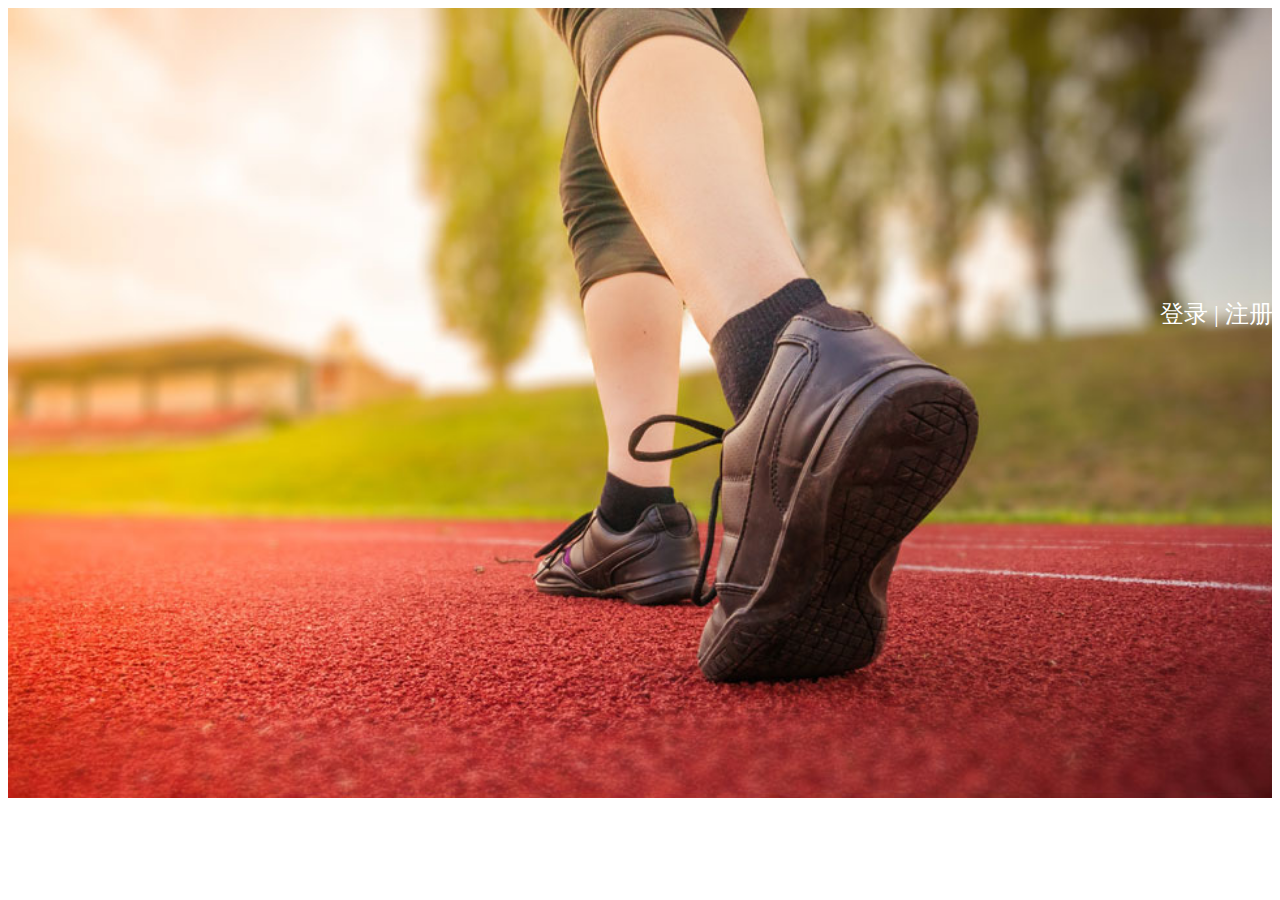
<file: codoon/web/index.html>
<!DOCTYPE html>
<html lang="en">
<head>
    <meta charset="UTF-8">
    <meta name="viewport" content="width=device-width,inital-scale=1">
    <!--因为bootstrap要基于jQuery来完成，所以需要先导入jQuery的开发包-->
    <script type="text/javascript" src="js/jquery-3.1.1.min.js"></script>
    <script type="text/javascript" src="bootstrap/js/bootstrap.min.js"></script>
    <link href="style/index.css" rel="stylesheet">
    <title>FunnySports</title>
</head>
<body>
<div class="container-fluid">
    <img src="image/background5.jpg" width="100%" height="100%">
    <div class="login">
        <a class="change" href="login.html">登录</a> | <a class="change" href="register.html">注册</a>
    </div>
</div>
</body>
</html>
</file>
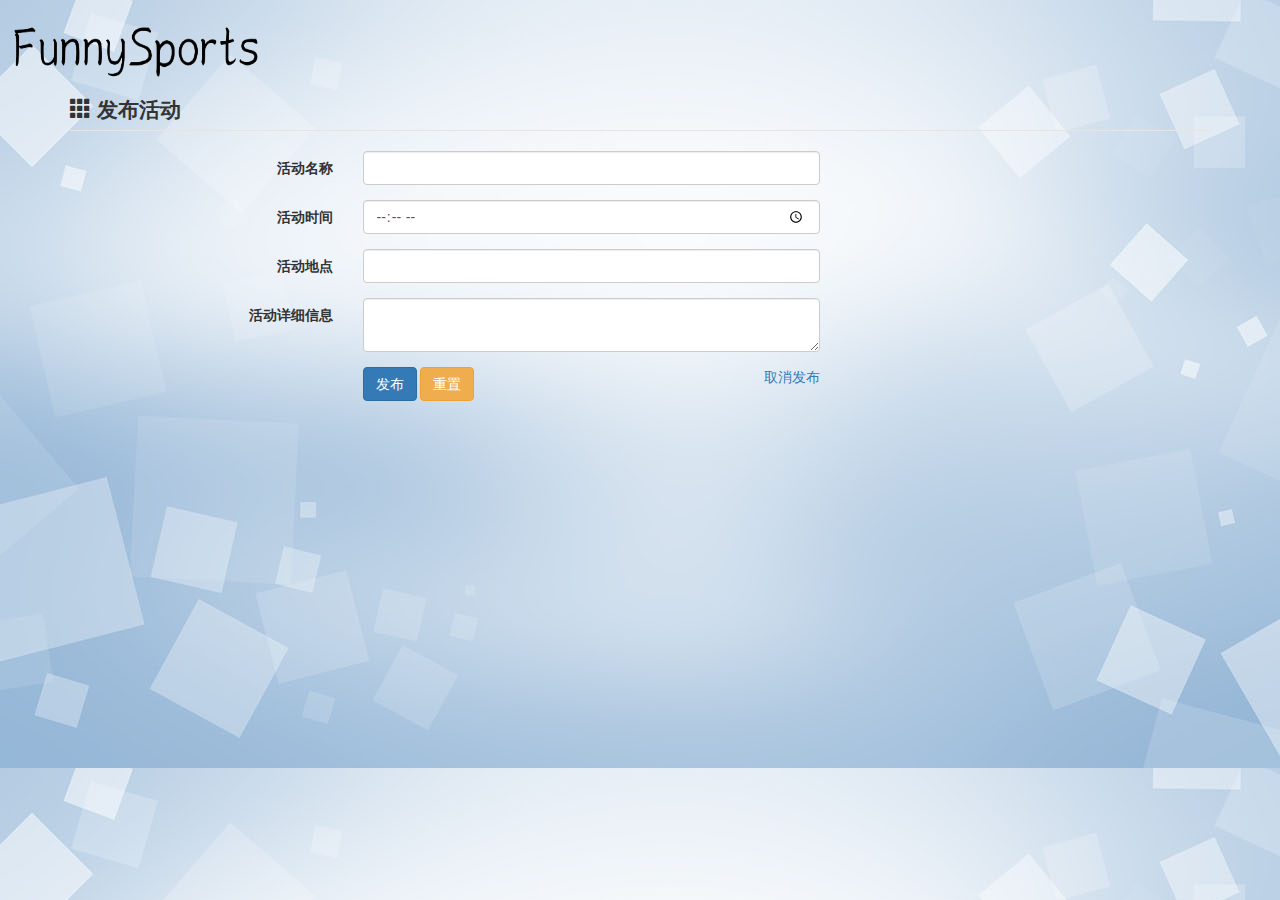
<file: codoon/web/addActivity.html>
<!DOCTYPE html>
<html lang="en">
<head>
    <title>FunnySports--发布活动</title>
    <meta charset="UTF-8">
    <meta name="viewport" content="width=device-width,inital-scale=1">
    <script src="js/jquery-3.1.1.min.js"></script>
    <script src="bootstrap/js/bootstrap.min.js"></script>
    <link href="bootstrap/css/bootstrap.min.css" rel="stylesheet">
    <!--<link href="/style/loginStyle.css" rel="stylesheet"/>-->
    <script type="text/javascript" src="js/jquery-3.1.1.min.js"></script>
    <script type="text/javascript">
        function addActivity() {
            var name=document.getElementById("name").value;
            var time=document.getElementById("time").value;
            var place=document.getElementById("place").value;
            var detail=document.getElementById("detail").value;
            if(name=="" || time=="" || place=="" || detail==""){
                alert("请将活动信息填写完整");
                return;
            }
            $.ajax({
                type:"POST",
                url:"addActivity.php",
                data:{
                    "name":name,
                    "time":time,
                    "place":place,
                    "detail":detail
                },
                dataType:"json",
                success:function (data) {
                    var array=eval(data);
                    if(array.boolean==true){
                        alert(array.msg);
                        window.location.href="activity.php";
                    }else{
                        alert(array.msg);
                    }
                },
                error:function (data,a,b) {
                    alert("错误");
                }
            })
        }
    </script>
</head>
<body style="background-image:url(image/background.jpg)" ;>

<a href="index.html" class="logo focus">
    <img src="image/logo/logo.png" width="276" height="95" />
</a>

<div class="container">
    <form id="loginForm" method="post" class="form-horizontal" action="js/login.js">
        <fieldset>
            <legend><label><span class="glyphicon glyphicon-th"></span>&nbsp;发布活动</label></legend>
            <div class="form-group" id="midDiv">
                <label class="col-md-3 control-label" for="name">活动名称</label>
                <div class="col-md-5">
                    <input type="text" id="name" name="name" class="form-control">
                </div>
                <div class="col-md-4" id="midSpan"></div>
            </div>
            <div class="form-group" id="timeDiv">
                <label class="col-md-3 control-label" for="time">活动时间</label>
                <div class="col-md-5">
                    <input type="time" id="time" name="time" class="form-control">
                </div>
                <div class="col-md-4" id="timeSpan"></div>
            </div>
            <div class="form-group" id="placeDiv">
                <label class="col-md-3 control-label" for="place">活动地点</label>
                <div class="col-md-5">
                    <input type="place" id="place" name="place" class="form-control">
                </div>
                <div class="col-md-4" id="placeSpan"></div>
            </div>
            <div class="form-group" id="detailDiv">
                <label class="col-md-3 control-label" for="detail">活动详细信息</label>
                <div class="col-md-5">
                    <textarea id="detail" class="form-control"></textarea>
                </div>
                <div class="col-md-4" id="detailSpan"></div>
            </div>
            <div class="form-group" id="butDiv">
                <div class="col-md-5 col-md-offset-3">
                    <button type="button" id="subBut" class="btn btn-primary" onclick="addActivity()">
                        发布
                    </button>
                    <button type="reset" id="rstBut" class="btn btn-warning">重置</button>
                    <a href="activity.php" class="pull-right" > 取消发布 </a>
                </div>
            </div>
        </fieldset>
    </form>
</div>
</body>
</html>
</file>
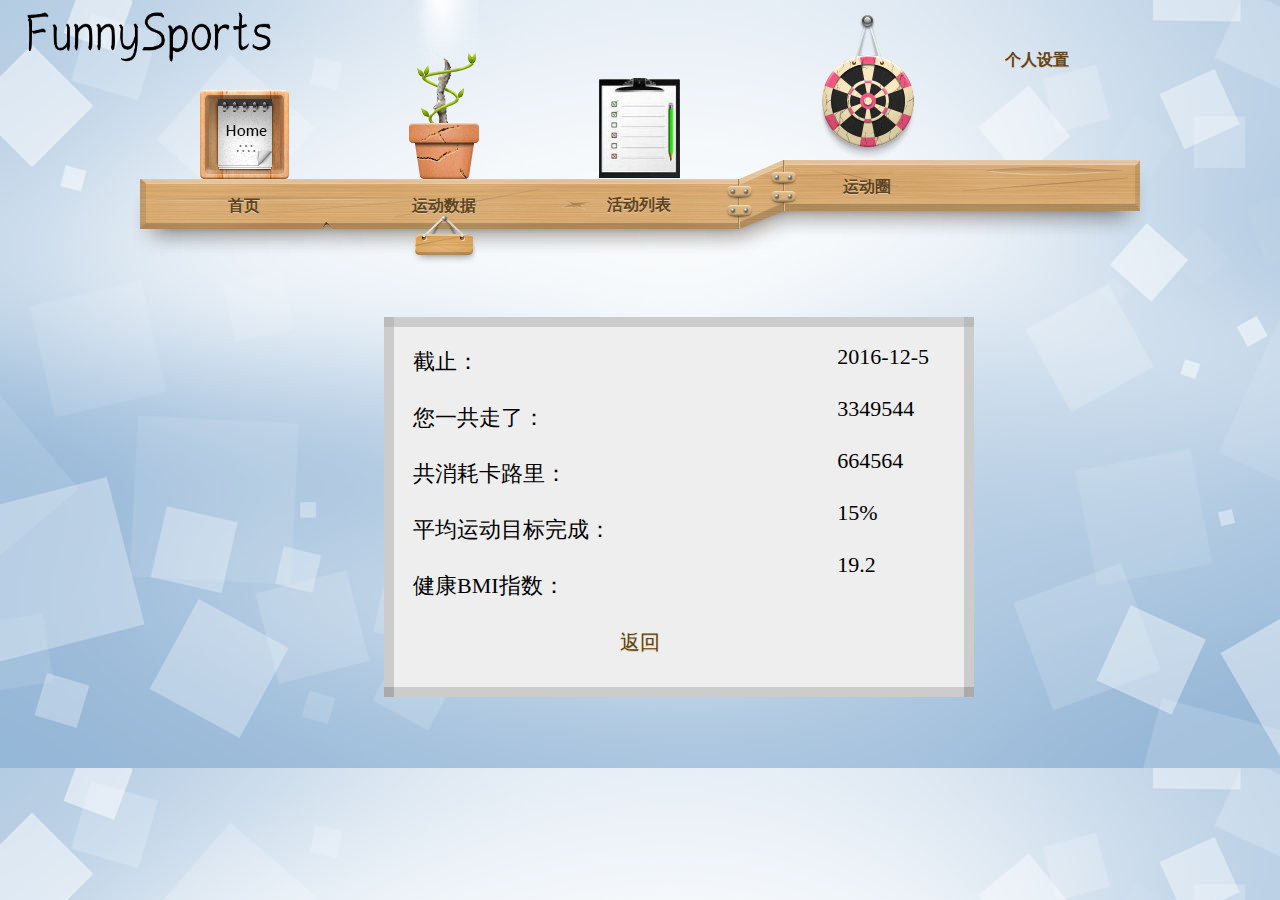
<file: codoon/web/history.html>
<!DOCTYPE html>
<html lang="en">
<head>
    <meta charset="UTF-8">
    <title>FunnySports--历史数据</title>
    <!--公共脚本-->
    <!--jquery-->
    <script type="text/javascript" src="js/plugin/jquery/jquery-1.7.2.js"></script>
    <script type="text/javascript" src="js/plugin/jquery/jquery.easing.1.3.js"></script>

    <!--公共样式-->
    <link rel="stylesheet" type="text/css" href="style/common.css"/>
    <link href="style/sportsdataStyle.css" rel="stylesheet"/>
</head>
<body>
<!--导航条Start-->
<div class="container container_nav cf">

    <a href="index.html" class="logo focus">
        <img src="image/logo/logo.png" width="276" height="95" />
    </a>

    <ul class="nav">
        <li class="navItem_1">
            <a href="home.html" class="icon_nav icon_nav_1">
                <span class="gaoguang"></span>
                <img src="image/icon_4.png" width="89" height="89"/>
            </a>
            <a href="home.html" class="nav_txt">首页</a>
            <div class="choose"></div>
        </li>
        <li class="navItem_2 focus">
            <span class="gaoguang"></span>
            <a href="sportsdata.php" class="icon_nav icon_nav_2">
                <img src="image/icon_2.png" width="70" height="126"/>
            </a>
            <a href="sportsdata.php" class="nav_txt">运动数据</a>
            <div class="choose"></div>
        </li>
        <li class="navItem_3">
            <span class="gaoguang"></span>
            <a href="activity.php" class="icon_nav icon_nav_3">
                <img src="image/jishiben.jpg" width="81" height="100"/>
            </a>
            <a href="activity.php" class="nav_txt">活动列表</a>
            <div class="choose"></div>
        </li>
        <li class="navItem_4">
            <span class="gaoguang"></span>
            <a href="sportscircle.php" class="icon_nav icon_nav_4">
                <img src="image/icon_1.png" width="95" height="145"/>
            </a>
            <a href="sportscircle.php" class="nav_txt">运动圈</a>
            <div class="choose"></div>
        </li>
        <li class="nav_select">
            <select>
                <option value="用户名">个人设置</option>
                <option>我的账户</option>
                <option onclick="window.location.href='login.html'">退出登录</option>
            </select>
        </li>
    </ul>
</div>
<!--导航条End-->


<!--尝试-->
<div class="jdbox"
     style="width:590px;height:380px;margin-top:30px;margin-right:10px;margin-left:30%;margin-bottom: 40px;">
    <div class="boxtop">
        <div class="ltcorner"></div>
        <div class="lrline"></div>
        <div class="rtcorner"></div>
    </div>
    <div class="boxcenter">
        <div class="ltbline"></div>
        <div class="content">
        </div>
        <div class="rtbline"></div>
    </div>
    <div class="boxbottom">
        <div class="lbcorner"></div>
        <div class="lrline"></div>
        <div class="rbcorner"></div>
    </div>

    <pre class="labItem1">
        截止：

        您一共走了：

        共消耗卡路里：

        平均运动目标完成：

        健康BMI指数：
    </pre>
    <pre class="labItem2">
        2016-12-5

        3349544

        664564

        15%

        19.2
    </pre>

    <div class="container">
        <a href="sportsdata.php" class="txt">返回</a>
    </div>

</div>


</body>
</html>
</file>
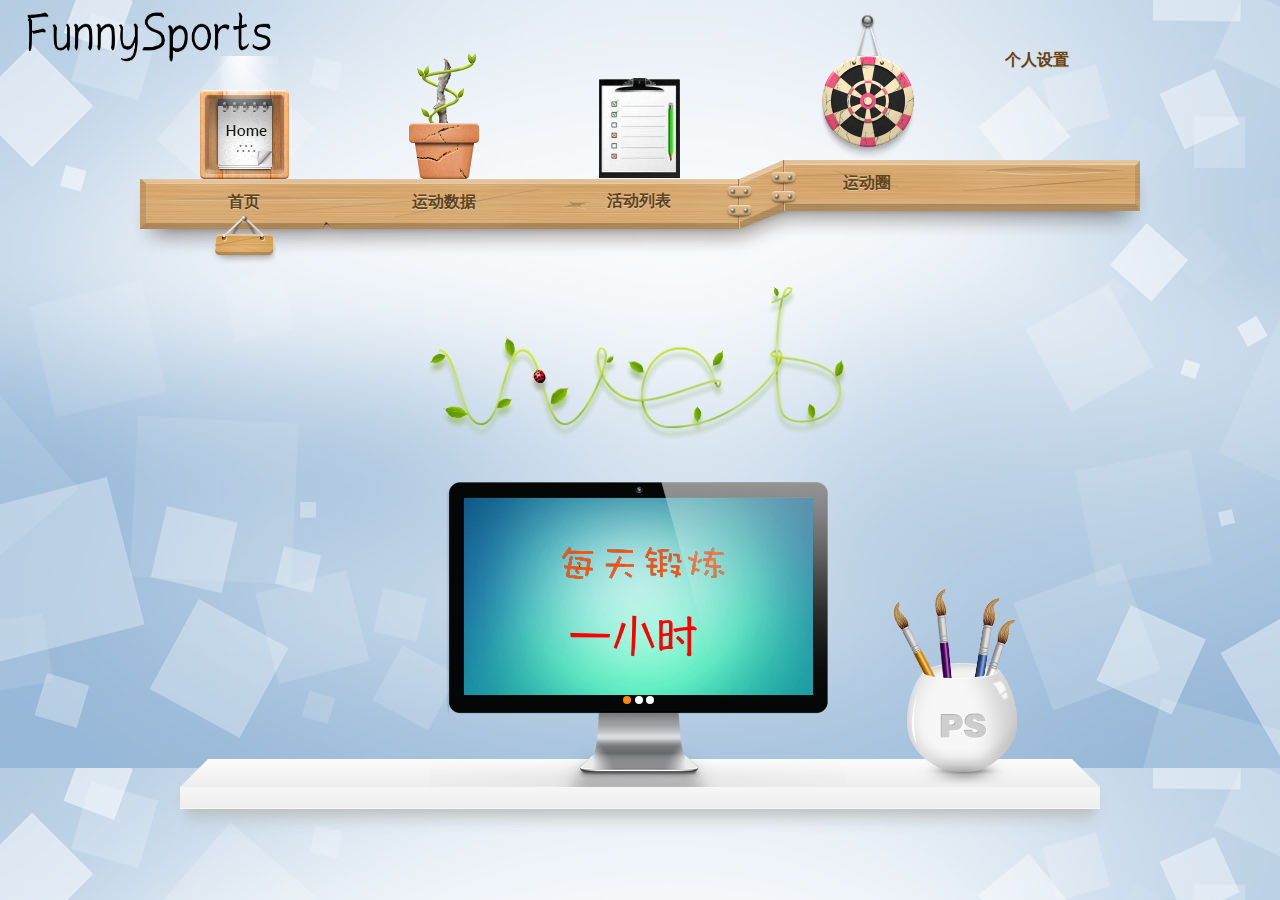
<file: codoon/web/home.html>
<!DOCTYPE html PUBLIC "-//W3C//DTD XHTML 1.0 Transitional//EN" "http://www.w3.org/TR/xhtml1/DTD/xhtml1-transitional.dtd">
<html xmlns="http://www.w3.org/1999/xhtml">
<head>
<meta http-equiv="Content-Type" content="text/html; charset=utf-8" />
<title>FunnySports--首页</title>

<!--公共脚本-->
<!--jquery-->
<script type="text/javascript" src="js/plugin/jquery/jquery-1.7.2.js"></script>
<script type="text/javascript" src="js/plugin/jquery/jquery.easing.1.3.js"></script>

<!--尚软前端脚本-->
<script type="text/javascript" src="js/common.js"></script>
<script type="text/javascript">
	$(document).ready(function(e) {
		//首页轮播
        xlc.tabList ("#js_diannao" , "mouseover" , "focus" , true , 3000);
    });
</script>

<!--公共样式-->
<link rel="stylesheet" type="text/css" href="style/common.css"/>
    <link rel="stylesheet" href="style/homeStyle.css"/>

</head>

<body>

<div class="container container_nav cf">

    <a href="index.html" class="logo focus">
        <img src="image/logo/logo.png" width="276" height="95" />
    </a>

    <ul class="nav">
    	<li class="navItem_1 focus">
        	<a href="home.html" class="icon_nav icon_nav_1">
            	<span class="gaoguang"></span>
                <img src="image/icon_4.png" width="89" height="89" />
            </a>
            <a href="home.html" class="nav_txt">首页</a>
            <div class="choose"></div>
        </li>
        <li class="navItem_2">
        	<span class="gaoguang"></span>
            <a href="sportsdata.php" class="icon_nav icon_nav_2">
            	<img src="image/icon_2.png" width="70" height="126" />
            </a>
            <a href="sportsdata.php" class="nav_txt">运动数据</a>
            <div class="choose"></div>
        </li>
        <li class="navItem_3">
        	<span class="gaoguang"></span>
            <a href="activity.php" class="icon_nav icon_nav_3">
            	<img src="image/jishiben.jpg" width="81" height="100" />
            </a>
            <a href="activity.php" class="nav_txt">活动列表</a>
            <div class="choose"></div>
        </li>
        <li class="navItem_4">
        	<span class="gaoguang"></span>
        	<a href="sportscircle.php" class="icon_nav icon_nav_4">
                <img src="image/icon_1.png" width="95" height="145" />
            </a>
            <a href="sportscircle.php" class="nav_txt">运动圈</a>
            <div class="choose"></div>
        </li>
        <li class="nav_select">
            <select>
                <option value="用户名">个人设置</option>
                <option>我的账户</option>
                <option onclick="window.location.href='login.html'">退出登录</option>
            </select>
        </li>
    </ul>
</div>

<!--蔓藤-->
<div class="container m_center container_manteng">
	<img class="ye ye1" src="image/yezi/ye_1.png" width="24" height="22" />
    <img class="ye ye2" src="image/yezi/ye_2.png" width="34" height="24" />
    <img class="ye ye3" src="image/yezi/ye_3.png" width="24" height="22" />
    <img class="ye ye4" src="image/yezi/ye_4.png" width="19" height="28" />
    <img class="ye ye5" src="image/yezi/ye_5.png" width="12" height="20" />
    <img class="ye ye6" src="image/yezi/ye_6.png" width="18" height="30" />
    <img class="ye ye7" src="image/yezi/chong.png" width="21" height="25" />
	<img src="image/manteng.png" width="410" height="152" />
</div>


<div class="container container_geban">
	<div class="container container_indexmain">
    	<div class="diannao" id="js_diannao">
        	<ul class="lunbo js_slideWrap">
            	<li style="background-image:url(image/index/l_1.png)">
                	<p class="p1"><img src="image/index/img_1.png" /></p>
                    <p class="p2"><img src="image/index/img_2.png" /></p>
                </li>
                <li style="background-image:url(image/index/l_2.png)">
                	<p class="p1"><img src="image/index/img_3.png" /></p>
                    <p class="p2"><img src="image/index/img_4.png" /></p>
                </li>
                <li style="background-image:url(image/index/l_3.png)">
                	<p class="p1"><img src="image/index/img_5.png" /></p>
                    <p class="p2"><img src="image/index/img_6.png" /></p>
                </li>
            </ul>
            <ul class="lunbo_tip js_slideTip">
            	<li class="focus"></li>
                <li></li>
                <li></li>
            </ul>
        	<img src="image/index/gaoguang.png" width="379" height="225" class="gaoguang_diannao" />
            <img src="image/index/diannao.png" width="417" height="305" />
        </div>
        <div class="ps">
            <img src="image/index/ps.png" width="124" height="197" />
        </div>
    </div>
</div>

</body>
</html>
</file>
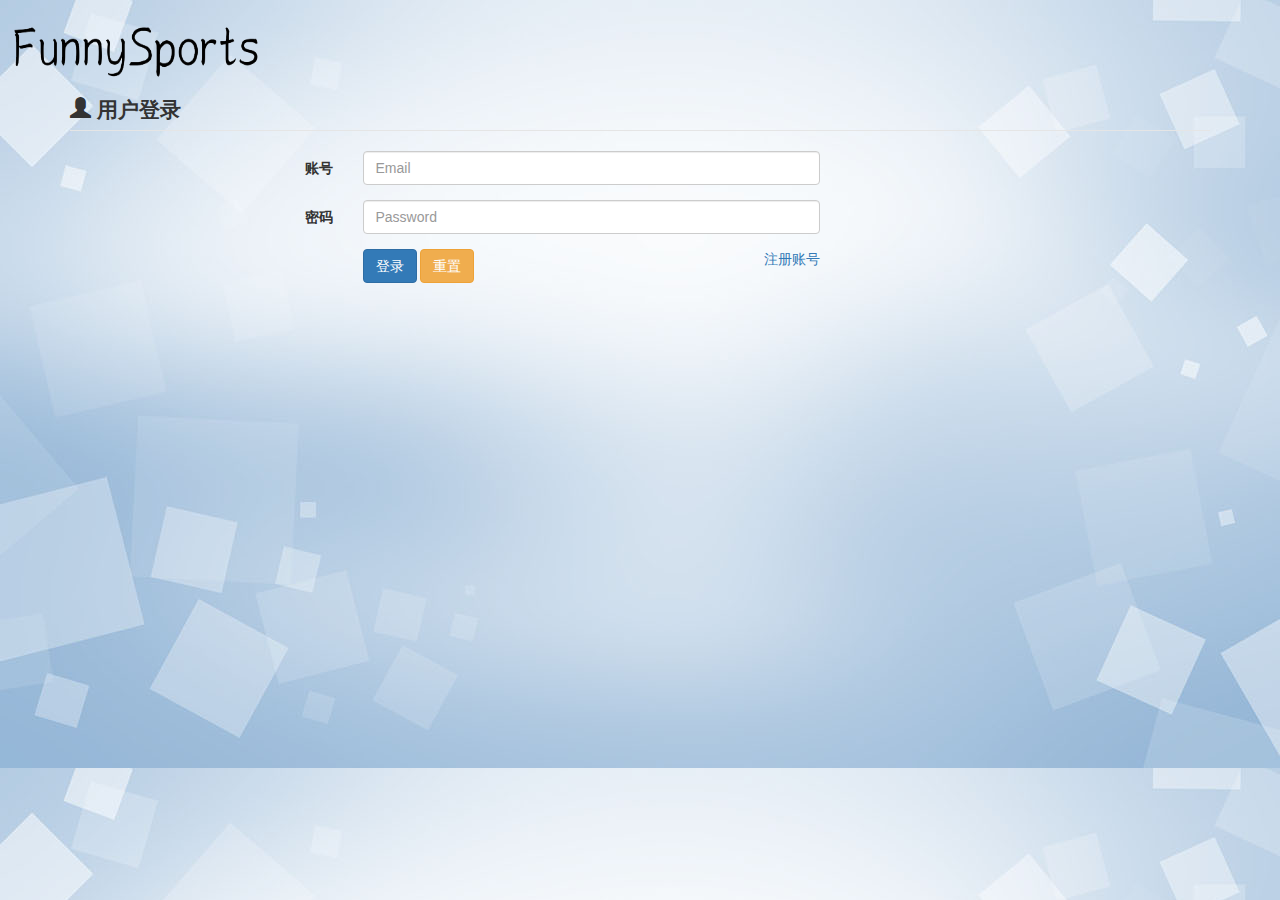
<file: codoon/web/login.html>
<!DOCTYPE html>
<html lang="en">
<head>
    <title>FunnySports--登录</title>
    <meta charset="UTF-8">
    <meta name="viewport" content="width=device-width,inital-scale=1">
    <script src="js/jquery-3.1.1.min.js"></script>
    <script src="bootstrap/js/bootstrap.min.js"></script>
    <link href="bootstrap/css/bootstrap.min.css" rel="stylesheet">
    <link href="style/loginStyle.css" rel="stylesheet"/>
    <script type="text/javascript" src="js/jquery-3.1.1.min.js"></script>
    <script type="text/javascript">
        function login() {
            var account = document.getElementById("mid").value;
            var password = document.getElementById("password").value;
            $.ajax({
                type:"POST",
                url:"login.php",
                data:{
                    "account":account,
                    "password":password
                },
                dataType:"text",
                success:function (data) {
                    if(data==1){
                        window.location.href="manage.html";
                    }else if(data==2){
                        window.location.href="home.html";
                    }else if(data==0){
                        alert("用户名或者密码错误");
                    }
                },
                error:function (data) {
                    alert("error");
                    alert(data);
                }
            })
        }
    </script>
</head>
<body style="background-image:url(image/background.jpg)" ;>

<a href="index.html" class="logo focus">
    <img src="image/logo/logo.png" width="276" height="95" />
</a>

<div class="container">
    <form id="loginForm" method="post" class="form-horizontal" action="js/login.js">
        <fieldset>
            <legend><label><span class="glyphicon glyphicon-user"></span>&nbsp;用户登录</label></legend>
            <div class="form-group" id="midDiv">
                <label class="col-md-3 control-label" for="mid">账号</label>
                <div class="col-md-5">
                    <input type="text" id="mid" name="mid" class="form-control" placeholder="Email">
                </div>
                <div class="col-md-4" id="midSpan"></div>
            </div>
            <div class="form-group" id="passwordDiv">
                <label class="col-md-3 control-label" for="password">密码</label>
                <div class="col-md-5">
                    <input type="password" id="password" name="password" class="form-control" placeholder="Password">
                </div>
                <div class="col-md-4" id="passwordSpan"></div>
            </div>
            <div class="form-group" id="butDiv">
                <div class="col-md-5 col-md-offset-3">
                    <button type="button" id="subBut" class="btn btn-primary" onclick="login()">
                        登录
                    </button>
                    <button type="reset" id="rstBut" class="btn btn-warning">重置</button>
                    <a href="register.html" class="pull-right"> 注册账号 </a>
                </div>
            </div>
        </fieldset>
    </form>
</div>
</body>
</html>
</file>
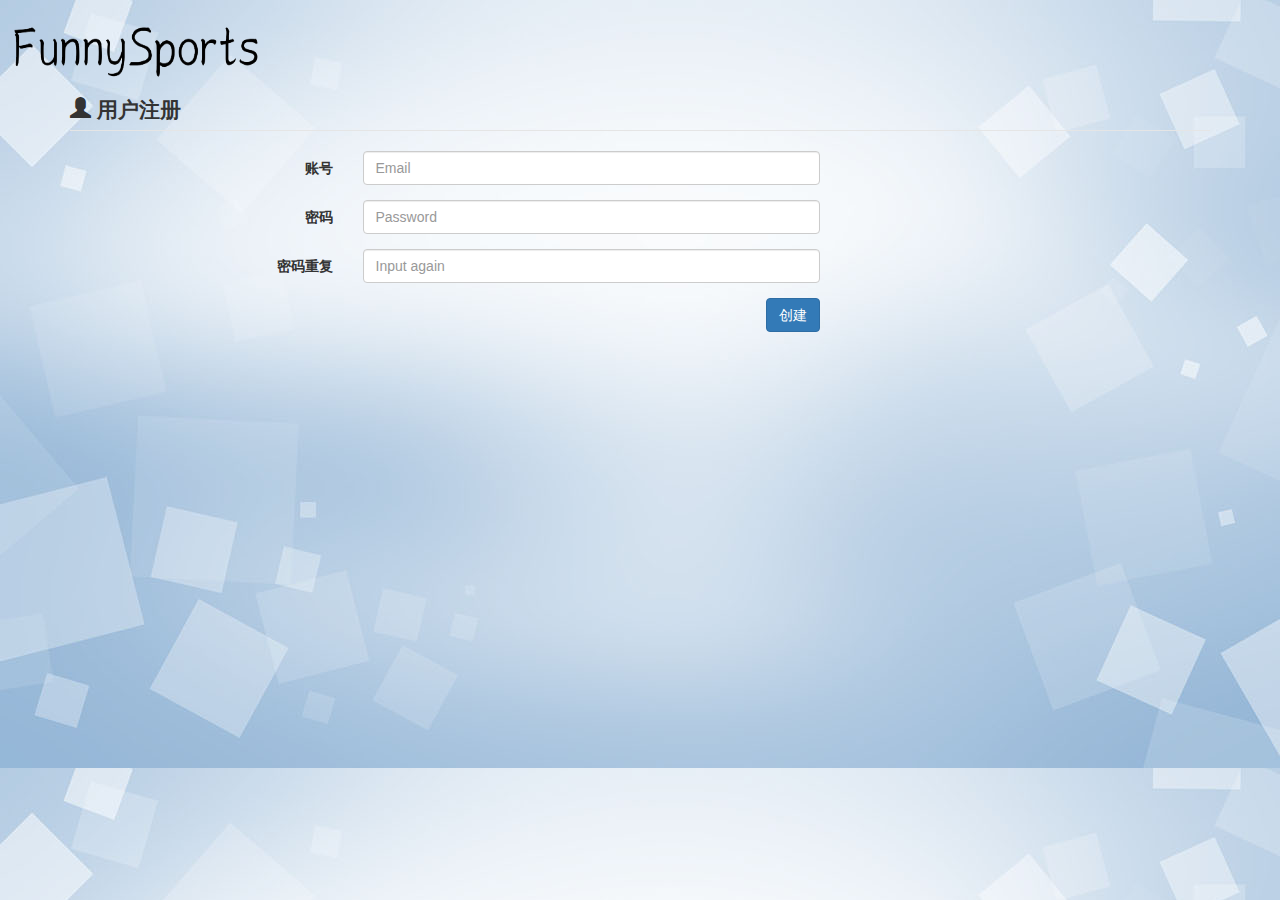
<file: codoon/web/register.html>
<!DOCTYPE html>
<html lang="en">
<head>
    <title>FunnySports--注册</title>
    <meta charset="UTF-8">
    <meta name="viewport" content="width=device-width,inital-scale=1">
    <script src="js/jquery-3.1.1.min.js"></script>
    <script src="bootstrap/js/bootstrap.min.js"></script>
    <script src="js/register.js"></script>
    <link href="bootstrap/css/bootstrap.min.css" rel="stylesheet">
    <!--<link href="/style/registerStyle.css" rel="stylesheet"/>-->
    <script type="text/javascript" src="js/jquery-3.1.1.min.js"></script>
    <script type="text/javascript">
        function register() {
            var account=document.getElementById("new_mid").value;
            var password=document.getElementById("new_password").value;
            var again=document.getElementById("again").value;
            if(password!=again){
                alert("密码不匹配");
                return;
            }
            $.ajax({
                type:"POST",
                url:"register.php",
                data:{
                    "account":account,
                    "password":password
                },
                dataType:"json",
                success:function (data) {
                    var array=eval(data);
                    if(array.boolean==true){
                        alert(array.msg);
                        window.location.href="login.html";
                    }else{
                        alert(array.msg);
                    }
                },
                error:function (data,a,b) {
                    alert("错误");
                }
            })
        }
    </script>
</head>
<body style="background: url(image/background.jpg);">

<a href="index.html" class="logo focus">
    <img src="image/logo/logo.png" width="276" height="95" />
</a>

<div class="container">
    <form id="loginForm" method="post" class="form-horizontal">
        <fieldset>
            <legend><label><span class="glyphicon glyphicon-user"></span>&nbsp;用户注册</label></legend>
            <div class="form-group" id="new_midDiv">
                <label class="col-md-3 control-label" for="new_mid">账号</label>
                <div class="col-md-5">
                    <input type="text" id="new_mid" name="new_mid" class="form-control" placeholder="Email">
                </div>
                <div class="col-md-4" id="new_midSpan"></div>
            </div>
            <div class="form-group" id="new_passwordDiv">
                <label class="col-md-3 control-label" for="new_password">密码</label>
                <div class="col-md-5">
                    <input type="password" id="new_password" name="new_password" class="form-control"
                           placeholder="Password">
                </div>
                <div class="col-md-4" id="new_passwordSpan"></div>
            </div>
            <div class="form-group" id="againDiv">
                <label class="col-md-3 control-label" for="again">密码重复</label>
                <div class="col-md-5">
                    <input type="password" id="again" name="again" class="form-control" placeholder="Input again">
                </div>
                <div class="col-md-4" id="againSpan"></div>
            </div>
            <div class="form-group" id="butDiv">
                <div class="col-md-5 col-md-offset-3">
                    <button type="button" id="submitBut" class="btn btn-primary pull-right" onclick="register()">创建</button>
                </div>
            </div>
        </fieldset>
    </form>
</div>
</body>
</html>
</file>
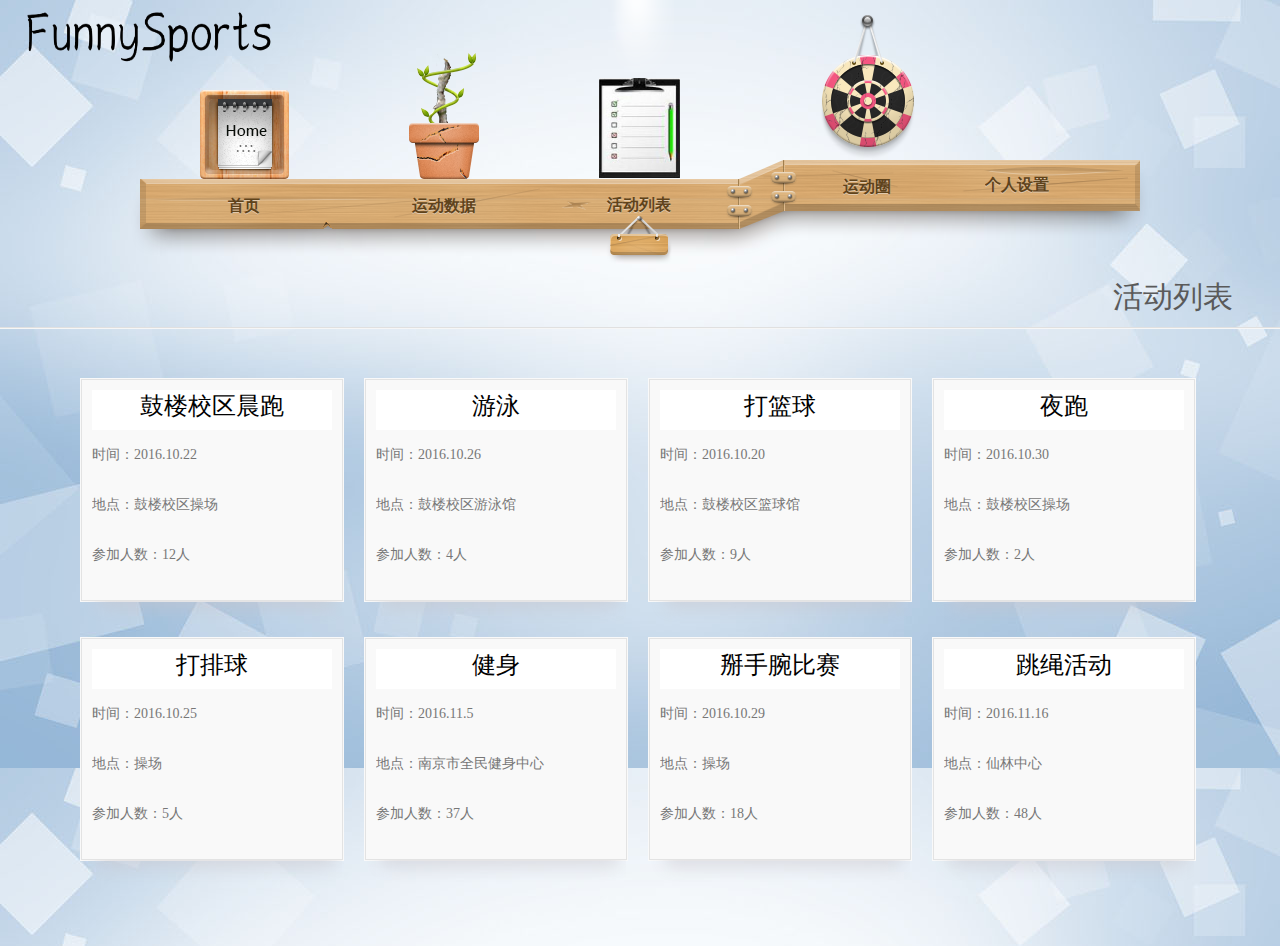
<file: out/artifacts/codoon_war_exploded/activity.html>
<!DOCTYPE html>
<html lang="en">
<head>
    <meta charset="UTF-8">
    <title>FunnySports--活动</title>
    <!--公共脚本-->
    <!--jquery-->
    <script type="text/javascript" src="js/plugin/jquery/jquery-1.7.2.js"></script>
    <script type="text/javascript" src="js/plugin/jquery/jquery.easing.1.3.js"></script>

    <!--公共样式-->
    <link rel="stylesheet" type="text/css" href="style/common.css"/>

    <link rel="stylesheet" href="style/activityStyle.css"/>
</head>
<body>
<!--导航条Start-->
<div class="container container_nav cf">

    <a href="index.html" class="logo focus">
        <img src="image/logo/logo.png" width="276" height="95" />
    </a>

    <ul class="nav">
        <li class="navItem_1">
            <a href="home.html" class="icon_nav icon_nav_1">
                <span class="gaoguang"></span>
                <img src="image/icon_4.png" width="89" height="89"/>
            </a>
            <a href="home.html" class="nav_txt">首页</a>
            <div class="choose"></div>
        </li>
        <li class="navItem_2">
            <span class="gaoguang"></span>
            <a href="sportsdata.html" class="icon_nav icon_nav_2">
                <img src="image/icon_2.png" width="70" height="126"/>
            </a>
            <a href="sportsdata.html" class="nav_txt">运动数据</a>
            <div class="choose"></div>
        </li>
        <li class="navItem_3 focus">
            <span class="gaoguang"></span>
            <a href="activity.html" class="icon_nav icon_nav_3">
                <img src="image/jishiben.jpg" width="81" height="100"/>
            </a>
            <a href="activity.html" class="nav_txt">活动列表</a>
            <div class="choose"></div>
        </li>
        <li class="navItem_4">
            <span class="gaoguang"></span>
            <a href="sportscircle.html" class="icon_nav icon_nav_4">
                <img src="image/icon_1.png" width="95" height="145"/>
            </a>
            <a href="sportscircle.html" class="nav_txt">运动圈</a>
            <div class="choose"></div>
        </li>
        <li class="nav_select">
            <select>
                <option value="用户名">个人设置</option>
                <option>我的账户</option>
                <option onclick="window.location.href='login.html'">退出登录</option>
            </select>
        </li>
    </ul>
</div>
<!--导航条End-->

<!--标题-->
<div class="container  container_full title_coloumn">
    <span class="cn">活动列表</span>
    <div class="title_coloumn_line"></div>
</div>

<!--<button type="button" class="btn btn-primary btn-lg">发布活动</button>-->

<!--&lt;!&ndash;分类&ndash;&gt;-->
<!--<div class="container container_full m_center cf b_70">-->
<!--<div class="container container_1000 m_center b_30 align_center case_item">-->
<!--<a href="#this" class="focus">全部</a>-->
<!--<a href="#this">跑步</a>-->
<!--<a href="#this">游泳</a>-->
<!--<a href="#this">上山</a>-->
<!--<a href="#this">打球</a>-->
<!--</div>-->

<!--活动列表-->
<div class="case_list cf">

    <div class="cell_wrap cell_wrap_case">
        <div class="cell_wrap_b">
            <div class="cell_wrap_container">
                <a href="#this">
                    <div class="activity_title">
                        鼓楼校区晨跑
                    </div>
                </a>
            </div>
            <div class="cf case_txt">
                <a href="#this" class="f_left">
                    时间：2016.10.22
                    <br>
                    地点：鼓楼校区操场
                    <br>
                    参加人数：12人
                </a>
            </div>
        </div>
        <div class="after"></div>
    </div>

    <div class="cell_wrap cell_wrap_case">
        <div class="cell_wrap_b">
            <div class="cell_wrap_container">
                <a href="#this">
                    <div class="activity_title">
                        游泳
                    </div>
                </a>
            </div>
            <div class="cf case_txt">
                <a href="#this" class="f_left">
                    时间：2016.10.26
                    <br>
                    地点：鼓楼校区游泳馆
                    <br>
                    参加人数：4人
                </a>
            </div>
        </div>
        <div class="after"></div>
    </div>

    <div class="cell_wrap cell_wrap_case">
        <div class="cell_wrap_b">
            <div class="cell_wrap_container">
                <a href="#this">
                    <div class="activity_title">
                        打篮球
                    </div>
                </a>
            </div>
            <div class="cf case_txt">
                <a href="#this" class="f_left">
                    时间：2016.10.20
                    <br>
                    地点：鼓楼校区篮球馆
                    <br>
                    参加人数：9人
                </a>
            </div>
        </div>
        <div class="after"></div>
    </div>

    <div class="cell_wrap cell_wrap_case">
        <div class="cell_wrap_b">
            <div class="cell_wrap_container">
                <a href="#this">
                    <div class="activity_title">
                        夜跑
                    </div>
                </a>
            </div>
            <div class="cf case_txt">
                <a href="#this" class="f_left">
                    时间：2016.10.30
                    <br>
                    地点：鼓楼校区操场
                    <br>
                    参加人数：2人
                </a>
            </div>
        </div>
        <div class="after"></div>
    </div>

    <div class="cell_wrap cell_wrap_case">
        <div class="cell_wrap_b">
            <div class="cell_wrap_container">
                <a href="#this">
                    <div class="activity_title">
                        打排球
                    </div>
                </a>
            </div>
            <div class="cf case_txt">
                <a href="#this" class="f_left">
                    时间：2016.10.25
                    <br>
                    地点：操场
                    <br>
                    参加人数：5人
                </a>
            </div>
        </div>
        <div class="after"></div>
    </div>

    <div class="cell_wrap cell_wrap_case">
        <div class="cell_wrap_b">
            <div class="cell_wrap_container">
                <a href="#this">
                    <div class="activity_title">
                        健身
                    </div>
                </a>
            </div>
            <div class="cf case_txt">
                <a href="#this" class="f_left">
                    时间：2016.11.5
                    <br>
                    地点：南京市全民健身中心
                    <br>
                    参加人数：37人
                </a>
            </div>
        </div>
        <div class="after"></div>
    </div>

    <div class="cell_wrap cell_wrap_case">
        <div class="cell_wrap_b">
            <div class="cell_wrap_container">
                <a href="#this">
                    <div class="activity_title">
                        掰手腕比赛
                    </div>
                </a>
            </div>
            <div class="cf case_txt">
                <a href="#this" class="f_left">
                    时间：2016.10.29
                    <br>
                    地点：操场
                    <br>
                    参加人数：18人
                </a>
            </div>
        </div>
        <div class="after"></div>
    </div>

    <div class="cell_wrap cell_wrap_case">
        <div class="cell_wrap_b">
            <div class="cell_wrap_container">
                <a href="#this">
                    <div class="activity_title">
                        跳绳活动
                    </div>
                </a>
            </div>
            <div class="cf case_txt">
                <a href="#this" class="f_left">
                    时间：2016.11.16
                    <br>
                    地点：仙林中心
                    <br>
                    参加人数：48人
                </a>
            </div>
        </div>
        <div class="after"></div>
    </div>
</div>

</body>
</html>
</file>
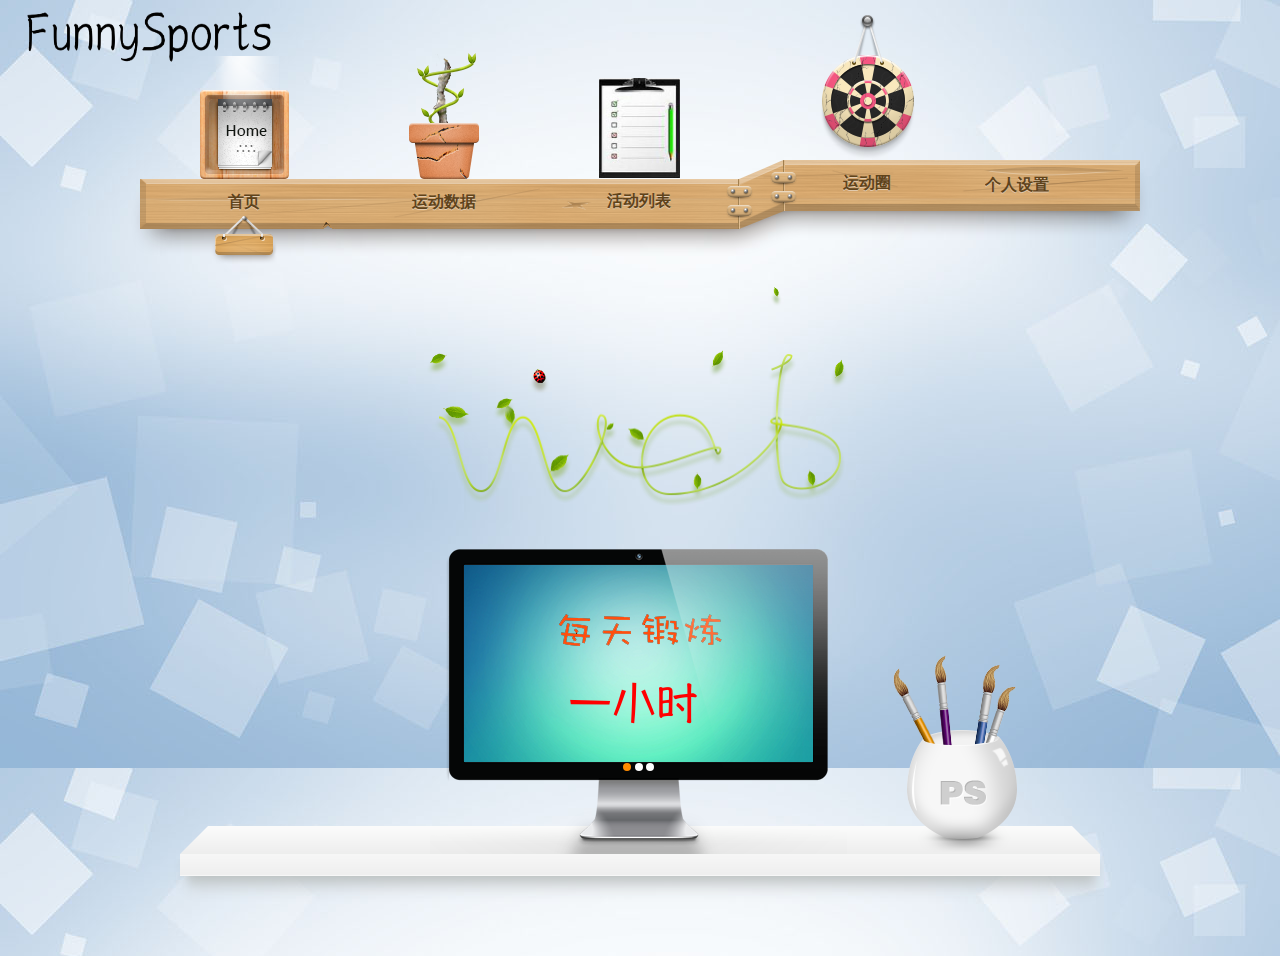
<file: out/artifacts/codoon_war_exploded/home.html>
<!DOCTYPE html PUBLIC "-//W3C//DTD XHTML 1.0 Transitional//EN" "http://www.w3.org/TR/xhtml1/DTD/xhtml1-transitional.dtd">
<html xmlns="http://www.w3.org/1999/xhtml">
<head>
<meta http-equiv="Content-Type" content="text/html; charset=utf-8" />
<title>FunnySports--首页</title>

<!--公共脚本-->
<!--jquery-->
<script type="text/javascript" src="js/plugin/jquery/jquery-1.7.2.js"></script>
<script type="text/javascript" src="js/plugin/jquery/jquery.easing.1.3.js"></script>

<!--尚软前端脚本-->
<script type="text/javascript" src="js/common.js"></script>
<script type="text/javascript">
	$(document).ready(function(e) {
		//首页轮播
        xlc.tabList ("#js_diannao" , "mouseover" , "focus" , true , 3000);
    });
</script>

<!--公共样式-->
<link rel="stylesheet" type="text/css" href="style/common.css"/>
    <link rel="stylesheet" href="style/homeStyle.css"/>

</head>

<body>

<div class="container container_nav cf">

    <a href="index.html" class="logo focus">
        <img src="image/logo/logo.png" width="276" height="95" />
    </a>

    <ul class="nav">
    	<li class="navItem_1 focus">
        	<a href="home.html" class="icon_nav icon_nav_1">
            	<span class="gaoguang"></span>
                <img src="image/icon_4.png" width="89" height="89" />
            </a>
            <a href="home.html" class="nav_txt">首页</a>
            <div class="choose"></div>
        </li>
        <li class="navItem_2">
        	<span class="gaoguang"></span>
            <a href="sportsdata.html" class="icon_nav icon_nav_2">
            	<img src="image/icon_2.png" width="70" height="126" />
            </a>
            <a href="sportsdata.html" class="nav_txt">运动数据</a>
            <div class="choose"></div>
        </li>
        <li class="navItem_3">
        	<span class="gaoguang"></span>
            <a href="activity.html" class="icon_nav icon_nav_3">
            	<img src="image/jishiben.jpg" width="81" height="100" />
            </a>
            <a href="activity.html" class="nav_txt">活动列表</a>
            <div class="choose"></div>
        </li>
        <li class="navItem_4">
        	<span class="gaoguang"></span>
        	<a href="sportscircle.html" class="icon_nav icon_nav_4">
                <img src="image/icon_1.png" width="95" height="145" />
            </a>
            <a href="sportscircle.html" class="nav_txt">运动圈</a>
            <div class="choose"></div>
        </li>
        <li class="nav_select">
            <select>
                <option value="用户名">个人设置</option>
                <option>我的账户</option>
                <option onclick="window.location.href='login.html'">退出登录</option>
            </select>
        </li>
    </ul>
</div>

<!--蔓藤-->
<div class="container m_center container_manteng">
	<img class="ye ye1" src="image/yezi/ye_1.png" width="24" height="22" />
    <img class="ye ye2" src="image/yezi/ye_2.png" width="34" height="24" />
    <img class="ye ye3" src="image/yezi/ye_3.png" width="24" height="22" />
    <img class="ye ye4" src="image/yezi/ye_4.png" width="19" height="28" />
    <img class="ye ye5" src="image/yezi/ye_5.png" width="12" height="20" />
    <img class="ye ye6" src="image/yezi/ye_6.png" width="18" height="30" />
    <img class="ye ye7" src="image/yezi/chong.png" width="21" height="25" />
	<img src="image/manteng.png" width="410" height="152" />
</div>


<div class="container container_geban">
	<div class="container container_indexmain">
    	<div class="diannao" id="js_diannao">
        	<ul class="lunbo js_slideWrap">
            	<li style="background-image:url(image/index/l_1.png)">
                	<p class="p1"><img src="image/index/img_1.png" /></p>
                    <p class="p2"><img src="image/index/img_2.png" /></p>
                </li>
                <li style="background-image:url(image/index/l_2.png)">
                	<p class="p1"><img src="image/index/img_3.png" /></p>
                    <p class="p2"><img src="image/index/img_4.png" /></p>
                </li>
                <li style="background-image:url(image/index/l_3.png)">
                	<p class="p1"><img src="image/index/img_5.png" /></p>
                    <p class="p2"><img src="image/index/img_6.png" /></p>
                </li>
            </ul>
            <ul class="lunbo_tip js_slideTip">
            	<li class="focus"></li>
                <li></li>
                <li></li>
            </ul>
        	<img src="image/index/gaoguang.png" width="379" height="225" class="gaoguang_diannao" />
            <img src="image/index/diannao.png" width="417" height="305" />
        </div>
        <div class="ps">
            <img src="image/index/ps.png" width="124" height="197" />
        </div>
    </div>
</div>

</body>
</html>
</file>
<file: codoon/web/style/index.css>
@charset "UTF-8";

.login{
    position: absolute;
    bottom:570px;
    left:1160px;
    color: #ffffff;
    font-size: x-large;
    font-weight: 200;
}

.change{
    color: #ffffff;
    font-size: x-large;
    font-weight: 200;
    text-decoration: none;
}
</file>
<file: codoon/web/style/common.css>
/* 设置需要的标签内边距和外边距为0，仅添加需要的标签，不建议使用星号（*）代替，以下为示例 */
* { margin: 0; padding: 0;  font-size: 14px; outline: none; font-family:"Microsoft YaHei", "Apple LiSung Light", "SimSun";}

body{background:url(../image/background.jpg) left top repeat #f0f0f0;padding-bottom:50px;}

/*禁止FF等浏览器给textarea增加可拖拽大小的设置*/
textarea { resize: none; }

/*图片无边框*/
img { border: none; }
.imgwrap img { width: 100%; }

/* 清除列表样式设置，以下为示例，仅写你用到的标签 */
ul , li{ list-style: none; }

/*文字对齐*/
.align_left { text-align: left; }
.align_center { text-align: center; }
.align_right { text-align: right; }

/* 设置链接默认样式，默认颜色和鼠标移入颜色根据实际需求自行更改 */
a{text-decoration:none;color:#4a4a4a;
	transition:color 0.2s;
	-webkit-transition: color 0.2s;
	-moz-transition: color 0.2s;
	-ms-transition: color 0.2s;
	-o-transition: color 0.2s;
}
a:hover{color:#FF5926;}

/*清除浮动 两种方式根据具体需求自选*/
.cf:before, .cf:after { content:"";  display:table;  }
.cf:after {  clear:both;  }  
.cf { zoom:1;  } /*方式1*/
.of { overflow:hidden; }/*方式2*/

/*表格边框合并*/
table{border-collapse:collapse;}

.cell_wrap_case:hover ,
.cell_wrap_case:hover .cell_wrap_b ,
.next span , .next ,
.nav_case li a ,
.btn_submit ,
.input_applay ,
.icon_user ,
.icon_phone ,
.icon_xuqiu ,
.icon_applay .bg ,
.cell_wrap .after ,
.cell_wrap_case ,
.cell_wrap_container ,
.container_s .cell_wrap_container ,
.s_content , .icon_liucheng ,
.imgwrap_service span, .s_title span ,
.imgwrap_service ,
.s_title ,
.weibo ,
.weixin{
transition:all 0.3s;
-webkit-transition:all 0.3s;
-moz-transition:all 0.3s;
-ms-transition:all 0.3s;
-o-transition:all 0.3s;}

/*浮动*/
.f_left{float:left;}
.f_right{float:right;}

/*强制换行*/
.break_word{word-wrap:break-word;word-break:break-all;}

/*禁止换行*/
.keep_all{word-break:keep-all;white-space:nowrap;}

/*超出省略号，仅限单行，并且需要设定一个宽度*/
.case_name , .case_txt a, .ellipsis { overflow: hidden; text-overflow: ellipsis; display: block; white-space: nowrap }

/*段落两端对齐*/
.case_intro , .txt_justify{text-align:justify;text-justify:inter-ideograph}

/*两端对齐 若单行，至少要3个字符，只有两个字符的，中间补一个空格*/
.text_justify {
	text-align: justify; text-justify: distribute-all-lines;/*ie6-8*/ 
	text-align-last: justify;/* ie9*/ 
	-moz-text-align-last: justify;/*ff*/ 
	-webkit-text-align-last: justify;/*chrome 20+*/ }
	@media screen and (-webkit-min-device-pixel-ratio:0) {/* chrome*/
	.aaa:after { content: "."; display: inline-block; width: 100%; overflow: hidden; height: 0; }
}

/*修复火狐按钮文字不垂直居中的bug*/
input[type="reset"]::-moz-focus-inner, input[type="button"]::-moz-focus-inner, input[type="submit"]::-moz-focus-inner, input[type="file"] > input[type="button"]::-moz-focus-inner {
	border:none;
	padding:0;
}

/*布局框架*/
.m_center{margin:0 auto;}
.container{position:relative;}
.container_full{width:100%;}
.container_half{width:50%;}
.container_1100{width:1100px;}
.container_1000{width:1000px;}
.container_859{width:859px;}
.container_nav{width:1021px;height:97px;margin:160px auto 30px auto;background:url(../image/bg_nav.png) center center no-repeat;}
.b_30{margin-bottom:30px;}
.b_70{margin-bottom:70px;}
.b_100{margin-bottom:100px;}
.container_edit {color:#777;line-height:25px;}
.container_edit p{text-indent:2em;}
/*表单元素*/

/*站点公共样式*/
.logo{position:absolute;top:-175px;left:-117px;display:block;width:258px;height:91px;}
.logo .choose{left: 57%;top: 100px;}
.icon_nav{display:block;position:relative;}
.nav{float:left;margin:-126px 0 0 70px;}
.nav li{float:left;text-align:center;height:195px;position:relative;}
.nav_txt{font-size:16px;color:#5f431b;text-shadow:0px 1px 0px #e1caae;display:block;height:50px;line-height:45px;font-weight:bold;}
.nav .focus , .nav_txt:hover , nav li:hover .nav_txt{color:#35230a;}
.navItem_1{margin-right:120px;}
.navItem_2{margin-right:120px;}
.navItem_3{margin-right:140px;}
.navItem_4{margin-right:0px;}
.icon_nav_1{margin:56px 0 0 0;}
.icon_nav_2{margin:19px 0 0 0;}
.icon_nav_3{margin:44px 0 0 0;}
.icon_nav_4{margin:-19px 0 0 0;}
.nav_select{margin-left: 90px;}

@keyframes choose
{
	from {
		transform: rotate(20deg);
		-ms-transform:rotate(20deg);
		-moz-transform:rotate(20deg);
		-webkit-transform:rotate(20deg);
		-o-transform:rotate(20deg);
	}
	to {
		transform: rotate(-20deg);
		-ms-transform:rotate(-20deg);
		-moz-transform:rotate(-20deg);
		-webkit-transform:rotate(-20deg);
		-o-transform:rotate(-20deg);
	}
}

@-moz-keyframes choose
{
	from {
		transform: rotate(20deg);
		-ms-transform:rotate(20deg);
		-moz-transform:rotate(20deg);
		-webkit-transform:rotate(20deg);
		-o-transform:rotate(20deg);
	}
	to {
		transform: rotate(-20deg);
		-ms-transform:rotate(-20deg);
		-moz-transform:rotate(-20deg);
		-webkit-transform:rotate(-20deg);
		-o-transform:rotate(-20deg);
	}
}

@-webkit-keyframes choose
{
	from {
		transform: rotate(20deg);
		-ms-transform:rotate(20deg);
		-moz-transform:rotate(20deg);
		-webkit-transform:rotate(20deg);
		-o-transform:rotate(20deg);
	}
	to {
		transform: rotate(-20deg);
		-ms-transform:rotate(-20deg);
		-moz-transform:rotate(-20deg);
		-webkit-transform:rotate(-20deg);
		-o-transform:rotate(-20deg);
	}
}

@-o-keyframes choose
{
	from {
		transform: rotate(20deg);
		-ms-transform:rotate(20deg);
		-moz-transform:rotate(20deg);
		-webkit-transform:rotate(20deg);
		-o-transform:rotate(20deg);
	}
	to {
		transform: rotate(-20deg);
		-ms-transform:rotate(-20deg);
		-moz-transform:rotate(-20deg);
		-webkit-transform:rotate(-20deg);
		-o-transform:rotate(-20deg);
	}
}

.choose{width:66px;height:48px;position:absolute;left:50%;margin-left:-33px;background:url(../image/choose.png) center center no-repeat;bottom:-35px;display:none;
	transform-origin: 50% 0%;
	-moz-transform-origin: 50% 0%;
	-webkit-transform-origin: 50% 0%;
	-o-transform-origin: 50% 0%;
	animation: choose infinite alternate 0.7s ease-in-out;
	-moz-animation: choose infinite alternate 0.7s ease-in-out;
	-webkit-animation: choose infinite alternate 0.7s ease-in-out;
	-o-animation: choose infinite alternate 0.7s ease-in-out;
}
 .navItem_4 .choose{bottom:-16px;}
.focus .choose{display:block;}
.nav li:hover .gaoguang , .nav .focus .gaoguang{opacity:1;filter:Alpha(opacity=100);height:108px;}
.gaoguang{background:url(../image/bg_gaoguang.png) top center no-repeat;width:70px;height:0px;position:absolute;left:50%;margin-left:-35px;top:-34px;opacity:0;filter:Alpha(opacity=0);
	-webkit-transition: all 0.8s linear;
	-moz-transition: all 0.8s linear;
	-ms-transition: all 0.8s linear;
	-o-transition: all 0.8s linear;
	transition: all 0.8s linear;
}

/*单元格*/
.cell_wrap{background:#f9f9f9;position:relative;}
.cell_wrap_b{border:1px solid #e3e3e3;padding:10px;}
.cell_wrap_container{background:#fff;padding:10px;overflow:hidden;}

/*标题*/
.title_coloumn{text-align:center;border-bottom:1px solid #e0e0e0;padding-bottom:20px;margin:10px 0 50px 0;}
.title_coloumn_line{width:100%;border-bottom:1px solid #f6f6f6;position:absolute;left:0;bottom:-2px;}
.title_coloumn .cn , .title_coloumn .en{display:block;color:#777;}
.title_coloumn .cn{font-size:30px;line-height:50px;}

/*首页隔板*/
.container_geban{width:934px;height:380px;background:url(../image/bg_geban.png) center bottom no-repeat;margin:0 auto;}
.container_indexmain{width:100%;height:100%;}
.diannao{position:absolute;left:50%;margin-left:-210px;bottom:52px;}
.gaoguang_diannao{position:absolute;z-index:2;right:19px;top:0px;}
.ps{position:absolute;right:90px;bottom:54px;}
.footer{position:fixed;width:100%;left:0;bottom:0;text-align:center;height:30px;line-height:30px;font-size:12px;background:#fafafa;border-top:1px solid #ededed;color:#a8a8a8;font-family:"SimSun";text-shadow:0 1px 0 #fff;z-index:5;}
.footer * {font-family: "SimSun";font-size: 12px;}

/*内页——产品服务*/
.container_s .cell_wrap_container{width:440px;height:260px;}
.imgwrap_service , .s_title{text-align:center;width:200%;}
.imgwrap_service{position:relative;height:80px;margin-top:10px}
.imgwrap_service span ,  .s_title span{width:50%;display:block;float:left;}
.s_title{color:#4c4c4c;line-height:30px;margin-bottom:10px;margin-left:-100%;overflow:hidden;}
.s_title span{font-size:20px;float:left;}
.s_title .t1{color:#fff;}
.s_content{color:#808080;font-size:12px;line-height:20px;font-family:"SimSun";}
.container_s:hover .cell_wrap_container{background:#ff8b00;}
.container_s:hover .s_content{color:#fff;}
.container_s:hover .imgwrap_service{margin-left:-100%;}
.container_s:hover .s_title{margin-left:0%;}
/*流程*/
.liucheng_img{position:absolute;left:0;top:0;}
.liucheng{width:100%;height:81px;position:relative;margin:5px 0 0 0;}
.liucheng li{float:left;width:80px;position:relative;}
.icon_liucheng , .liucheng li{height:81px;width:80px;}
.bg_l1 , .bg_l2{background-image:url(../image/bg_liucheng_yuan.png);background-repeat:no-repeat;display:block;width:100%;height:100%;position:absolute;left:0;top:0;z-index:1;}
.bg_l1{background-position:left top;display:none;}
.bg_l2{background-position:right top;}
.liucheng_item{margin-left:176px;}
.liucheng_item:first-child{margin-left:6px;}
.icon_liucheng{z-index:2;position:relative;background-image:url(../image/icon_liucheng.png);background-repeat:no-repeat;}
.icon_liucheng_1{background-position:left top;}
.icon_liucheng_2{background-position:-80px top;}
.icon_liucheng_3{background-position:-160px top;}
.icon_liucheng_4{background-position:-240px top;}
.liucheng li:hover .icon_liucheng_1{background-position:left bottom;}
.liucheng li:hover .icon_liucheng_2{background-position:-80px bottom;}
.liucheng li:hover .icon_liucheng_3{background-position:-160px bottom;}
.liucheng li:hover .icon_liucheng_4{background-position:-240px bottom;}
.liu_txt{text-align:center;color:#515151;margin:15px 0 0 0 ;line-height:25px;height:25px;width:140%;margin-left:-20%;}
.liucheng li:hover .liu_txt{color:#ff4400;}

/*联系信息*/
.call_info{width:350px;text-align:center;}
.phone{background:url(../image/bg_phone.png) center top no-repeat;padding-top:45px;color:#4a4a4a;line-height:25px;}
.wrap_qq {text-align:center;}
.qqzaixian{display:block;background:url(../image/bg_qq.png) center center no-repeat;width:132px;height:35px;;line-height:33px;text-indent:10px;color:#515151;display:inline-block;padding:6px 0;margin:0 10px;text-align:center;}
.erweima_img{display:block;margin:0 auto 10px;border:10px solid #fff;box-shadow:0 1px 0 #d5d5d5;}
.weibo , .weixin{background-image:url(../image/bg_weixin.png);background-repeat:no-repeat;padding-left:25px;height:18px;line-height:18px;display:inline-block;color:#515151;}
.weixin{background-position:left top;}
.weibo {background-position:-196px top;}
.erweima div:hover .weixin{background-position:left bottom;}
.erweima div:hover .weibo {background-position:-196px bottom;}

/*案例列表*/
.case_list{margin:0 auto;width:1140px;}
.cell_wrap_case{float:left;height:222px;margin:0 10px 35px 10px;border:1px solid #f9f9f9;}
.cell_wrap_case:hover , .cell_wrap_case:hover .cell_wrap_b{border:1px solid #ff8b00;}
.case_list .cell_wrap_container{padding:0;}
.case_img{display:block;width:240px;height:170px;}
.case_img img{width:100%;}
.case_txt{height:160px;width:240px;line-height:50px;}
.case_name , .case_txt a{color:#777777;display:block;width:240px;}
.cell_wrap:hover a , .case_txt a:hover{color:#ff4400;}
.case_txt span{color:#808080;font-size:12px;font-family:"Helvetica Neue", Helvetica, Arial;line-height:45px;}
.cell_wrap .after{width:260px;left:50%;margin-left:-130px;background:url(../image/bg_caseshadow.png);height:24px;position:absolute;bottom:-24px;opacity:0.5;filter:Alpha(opacity=50);}
.cell_wrap:hover .after{opacity:1;filter:Alpha(opacity=100);}
.case_item{}
.case_item a{padding:5px 10px;}
.case_item .focus{background:#ff4400;color:#fff;}
.activity_title{font-size: 24px;text-align: center;height:40px;color: #000000;}

/*关于我们*/
.container_team{width:110%;}
.cell_team{margin:0 15px 15px 0 ;}
.cell_team .cell_wrap_b{border-bottom:1px solid #c9c9c9;}
.cell_team .cell_wrap_container{padding:0;}
.cell_team .cell_wrap_b {height:480px;background:#fff;}
.teme_img{width:300px;height:300px;display:block;}
.cell_team{float:left;width:323px;}
.team_title{color:#6b6b6b;line-height:40px;font-size:16px}
.team_intro{color:#777;font-size:12px;line-height:20px;}
.team_intro a {color: #CCCCCC;display: inline-block;font-family: Arial,Helvetica,sans-serif;font-size: 12px;}

/*在线申请*/
.applay_left{width:499px;border-right:1px solid #ccc;padding-top:20px;}
.applay_right{width:500px;padding-top:55px;}
.title_applay{color:#515151;font-size:16px;line-height:40px;}
.icon_applay{display:block;width:61px;height:61px;position:absolute;left:-44px;top:-10px;}
.icon_applay .bg{background-image:url(../image/icon_applay.png);background-repeat:no-repeat;display:block;width:100%;height:100%;background-position:right top;position:absolute;left:0;top:0;}
.icon_applay .bg2{background-position:right bottom;opacity:0;filter:Alpha(opacity=.0);}
.table_applay td{padding:20px 0 20px 0;}
.table_applay tfoot td{padding:0 0 40px 0;}
.icon_user , .icon_phone , .icon_xuqiu{background-image:url(../image/icon_applay.png);background-repeat:no-repeat;display:block;position:absolute;left:0;top:0;z-index:1;width:100%;height:100%;}
.icon_user  {background-position:0 top;}
.icon_phone {background-position:-61px top;}
.icon_xuqiu {background-position:-122px top;}
.table_applay .focus .icon_user  {background-position:0 bottom;}
.table_applay .focus .icon_phone {background-position:-61px bottom;}
.table_applay .focus .icon_xuqiu {background-position:-122px bottom;}
.table_applay .focus .bg {opacity:0;filter:Alpha(opacity=00);}
.table_applay .focus .bg2 {opacity:1;filter:Alpha(opacity=100);}
.table_applay label{position:relative;display:block;}
.input_applay{border:1px solid #fff;border-radius:4px;box-shadow:0 0 6px #afb0b8 inset;background:#fafafa;height:42px;line-height:42px;padding:0 10px 0 20px;width:350px;color:#777;}
.table_applay .focus .input_applay, .input_applay:focus{width:400px;color:#515151;border:1px solid #ccc;}
.table_applay label:hover .input_applay{border:1px solid #ccc;}
.input_applay_area{height:130px;line-height:25px;padding-top:10px;padding-bottom:10px;}
.btn_submit{background:#ff6933;color:#fff;border:none;padding:8px 30px;cursor:pointer;border-radius:4px;border-bottom:1px solid #fff;}
.btn_submit:hover{background:#ff4f0e;}
.form_tip{color:red;font-size:12px;line-height:30px;}

/*案例详情*/
.case_left {width:730px;text-align:center;}
.case_right{width:240px;}
.case_edit img{max-width:100%;}
.case_small {max-width:100%;}
.case_title{color:#ff4100;font-size:22px;font-weight:normal;line-height:30px;height:30px;margin-bottom:10px;}
.case_intro span{color:#515151;font-size:12px;}
.case_intro{color:#999;font-size:12px;line-height:20px;font-family:"SimSun";}
.fixed{position:fixed;top:0;}
.cell_wrap_call{width:240px;}
.case_intro a{color:#FF4100;font-size:12px;}
.case_intro a:hover{text-decoration:underline;}
.cell_wrap:hover .qqzaixian {color:#515151;}
.cell_wrap .qqzaixian:hover{color:#ff4400;}
.container_case{margin-bottom:20px;}
.container_case_nav{height:50px;line-height:50px;border:1px solid #dedede;;
background: #fefefe; /* Old browsers */
background: -moz-linear-gradient(top,  #fefefe 0%, #f4f4f4 100%); /* FF3.6+ */
background: -webkit-gradient(linear, left top, left bottom, color-stop(0%,#fefefe), color-stop(100%,#f4f4f4)); /* Chrome,Safari4+ */
background: -webkit-linear-gradient(top,  #fefefe 0%,#f4f4f4 100%); /* Chrome10+,Safari5.1+ */
background: -o-linear-gradient(top,  #fefefe 0%,#f4f4f4 100%); /* Opera 11.10+ */
background: -ms-linear-gradient(top,  #fefefe 0%,#f4f4f4 100%); /* IE10+ */
background: linear-gradient(to bottom,  #fefefe 0%,#f4f4f4 100%); /* W3C */
filter: progid:DXImageTransform.Microsoft.gradient( startColorstr='#fefefe', endColorstr='#f4f4f4',GradientType=0 ); /* IE6-9 */
}
.nav_case li{float:left;}
.nav_case li a{padding:0 15px;color:#777;display:block;border-bottom:2px solid transparent;}
.nav_case li a:hover{border-bottom:2px solid #ff4100;color:#ff4100;}
.container_next{background:#fff;margin-bottom:50px;height:36px;line-height:36px;position:relative}
.container_next:after{background:url(../image/shadow_casehead.png) left bottom repeat-x ;content:"";position:absolute;left:0;top:36px;height:12px;width:100%;}
.next{color:#fff;display:block;border-left:1px solid #fff;width:80px;text-align:center;height:36px;overflow:hidden;}
.next span{display:block;height:100%;width:100%;}
.next:hover{color:#fff;}
.next:hover .t1{margin-top:-36px;}
.next .t1{background-color:#777}
.next .t2{background-color:#FF4100;}
.liebiao{width:96px;border:none;}
.liebiao span{padding:0 0 0 30px ;background-image:url(../image/bg_case.png);background-position:10px center;background-repeat:no-repeat;text-align:left;}
.next_case .cell_wrap_container{padding:0;}
.next_case{height:222px;display:none;position:absolute;z-index:999;}

/*首页蔓藤*/
.container_manteng{width:410px;margin-bottom:20px;}
.ye{position:absolute;z-index:1;}
.ye1{left: -9px;top: 66px;
	transform-origin: 20px 2px;
	-moz-transform-origin: 20px 2px;
	-webkit-transform-origin: 20px 2px;
	-o-transform-origin: 20px 2px;
	animation: ye1 infinite alternate 0.8s ease-in-out;
	-moz-animation: ye1 infinite alternate 0.8s ease-in-out;
	-webkit-animation: ye1 infinite alternate 0.8s ease-in-out;
	-o-animation: ye1 infinite alternate 0.8s ease-in-out;
}
.ye2{left: 4px;top: 118px;
	transform-origin: 30px 9px;
	-moz-transform-origin: 30px 9px;
	-webkit-transform-origin: 30px 9px;
	-o-transform-origin: 30px 9px;
	animation: ye2 infinite alternate 0.8s ease-in-out;
	-moz-animation: ye2 infinite alternate 0.8s ease-in-out;
	-webkit-animation: ye2 infinite alternate 0.8s ease-in-out;
	-o-animation: ye2 infinite alternate 0.8s ease-in-out;
}
.ye3{left: 57px;top: 111px;
	transform-origin: 5px 10px;
	-moz-transform-origin: 5px 10px;
	-webkit-transform-origin: 5px 10px;
	-o-transform-origin: 5px 10px;
	animation: ye3 infinite alternate 0.5s ease-in-out;
	-moz-animation: ye3 infinite alternate 0.5s ease-in-out;
	-webkit-animation: ye3 infinite alternate 0.5s ease-in-out;
	-o-animation: ye3 infinite alternate 0.5s ease-in-out;
}
.ye4{left: 273px;top: 63px;
	transform-origin: 5px 16px;
	-moz-transform-origin: 5px 16px;
	-webkit-transform-origin: 5px 16px;
	-o-transform-origin: 5px 16px;
	animation: ye4 infinite alternate 1s ease-in-out;
	-moz-animation: ye4 infinite alternate 1s ease-in-out;
	-webkit-animation: ye4 infinite alternate 1s ease-in-out;
	-o-animation: ye4 infinite alternate 1s ease-in-out;
}
.ye5{left: 335px;top: 0px;
	transform-origin: 7px 10px;
	-moz-transform-origin: 7px 10px;
	-webkit-transform-origin: 7px 10px;
	-o-transform-origin: 7px 10px;
	animation: ye5 infinite alternate 0.3s ease-in-out;
	-moz-animation: ye5 infinite alternate 0.3s ease-in-out;
	-webkit-animation: ye5 infinite alternate 0.3s ease-in-out;
	-o-animation: ye5 infinite alternate 0.3s ease-in-out;
}
.ye6{left: 395px;top: 72px;
	transform-origin: 6px 18px;
	-moz-transform-origin: 6px 18px;
	-webkit-transform-origin: 6px 18px;
	-o-transform-origin: 6px 18px;
	animation: ye6 infinite alternate 0.3s ease-in-out;
	-moz-animation: ye6 infinite alternate 1s ease-in-out;
	-webkit-animation: ye6 infinite alternate 0.3s ease-in-out;
	-o-animation: ye6 infinite alternate 0.3s ease-in-out;
}
.ye7{left: 94px;top: 82px;
	animation: ye7 infinite 8s ease-in-out;
	-moz-animation: ye7 infinite 8s ease-in-out;
	-webkit-animation: ye7 infinite 8s ease-in-out;
	-o-animation: ye7 infinite 8s ease-in-out;
}



@keyframes ye1
{
	0% {
		transform: rotate(15deg);
		-ms-transform:rotate(15deg);
		-moz-transform:rotate(15deg);
		-webkit-transform:rotate(15deg);
		-o-transform:rotate(15deg);
	}
	100% {
		transform: rotate(0deg);
		-ms-transform:rotate(0deg);
		-moz-transform:rotate(0deg);
		-webkit-transform:rotate(0deg);
		-o-transform:rotate(0deg);
	}
}

@-moz-keyframes ye1
{
	0% {
		transform: rotate(15deg);
		-ms-transform:rotate(15deg);
		-moz-transform:rotate(15deg);
		-webkit-transform:rotate(15deg);
		-o-transform:rotate(15deg);
	}
	100% {
		transform: rotate(0deg);
		-ms-transform:rotate(0deg);
		-moz-transform:rotate(0deg);
		-webkit-transform:rotate(0deg);
		-o-transform:rotate(0deg);
	}
}

@-webkit-keyframes ye1
{
	0% {
		transform: rotate(15deg);
		-ms-transform:rotate(15deg);
		-moz-transform:rotate(15deg);
		-webkit-transform:rotate(15deg);
		-o-transform:rotate(15deg);
	}
	100% {
		transform: rotate(0deg);
		-ms-transform:rotate(0deg);
		-moz-transform:rotate(0deg);
		-webkit-transform:rotate(0deg);
		-o-transform:rotate(0deg);
	}
}

@-o-keyframes ye1
{
	0% {
		transform: rotate(15deg);
		-ms-transform:rotate(15deg);
		-moz-transform:rotate(15deg);
		-webkit-transform:rotate(15deg);
		-o-transform:rotate(15deg);
	}
	100% {
		transform: rotate(0deg);
		-ms-transform:rotate(0deg);
		-moz-transform:rotate(0deg);
		-webkit-transform:rotate(0deg);
		-o-transform:rotate(0deg);
	}
}

@keyframes ye2
{
	0% {
		transform: rotate(15deg);
		-ms-transform:rotate(15deg);
		-moz-transform:rotate(15deg);
		-webkit-transform:rotate(15deg);
		-o-transform:rotate(15deg);
	}
	100% {
		transform: rotate(0deg);
		-ms-transform:rotate(0deg);
		-moz-transform:rotate(0deg);
		-webkit-transform:rotate(0deg);
		-o-transform:rotate(0deg);
	}
}

@-moz-keyframes ye2
{
	0% {
		transform: rotate(15deg);
		-ms-transform:rotate(15deg);
		-moz-transform:rotate(15deg);
		-webkit-transform:rotate(15deg);
		-o-transform:rotate(15deg);
	}
	100% {
		transform: rotate(0deg);
		-ms-transform:rotate(0deg);
		-moz-transform:rotate(0deg);
		-webkit-transform:rotate(0deg);
		-o-transform:rotate(0deg);
	}
}

@-webkit-keyframes ye2
{
	0% {
		transform: rotate(15deg);
		-ms-transform:rotate(15deg);
		-moz-transform:rotate(15deg);
		-webkit-transform:rotate(15deg);
		-o-transform:rotate(15deg);
	}
	100% {
		transform: rotate(0deg);
		-ms-transform:rotate(0deg);
		-moz-transform:rotate(0deg);
		-webkit-transform:rotate(0deg);
		-o-transform:rotate(0deg);
	}
}

@-o-keyframes ye2
{
	0% {
		transform: rotate(15deg);
		-ms-transform:rotate(15deg);
		-moz-transform:rotate(15deg);
		-webkit-transform:rotate(15deg);
		-o-transform:rotate(15deg);
	}
	100% {
		transform: rotate(0deg);
		-ms-transform:rotate(0deg);
		-moz-transform:rotate(0deg);
		-webkit-transform:rotate(0deg);
		-o-transform:rotate(0deg);
	}
}

@keyframes ye3
{
	0%  {
		transform: rotate(15deg);
		-ms-transform:rotate(15deg);
		-moz-transform:rotate(15deg);
		-webkit-transform:rotate(15deg);
		-o-transform:rotate(15deg);
	}
	100% {
		transform: rotate(0deg);
		-ms-transform:rotate(0deg);
		-moz-transform:rotate(0deg);
		-webkit-transform:rotate(0deg);
		-o-transform:rotate(0deg);
	}
}

@-moz-keyframes ye3
{
	0%  {
		transform: rotate(15deg);
		-ms-transform:rotate(15deg);
		-moz-transform:rotate(15deg);
		-webkit-transform:rotate(15deg);
		-o-transform:rotate(15deg);
	}
	100% {
		transform: rotate(0deg);
		-ms-transform:rotate(0deg);
		-moz-transform:rotate(0deg);
		-webkit-transform:rotate(0deg);
		-o-transform:rotate(0deg);
	}
}

@-webkit-keyframes ye3
{
	0%  {
		transform: rotate(15deg);
		-ms-transform:rotate(15deg);
		-moz-transform:rotate(15deg);
		-webkit-transform:rotate(15deg);
		-o-transform:rotate(15deg);
	}
	100% {
		transform: rotate(0deg);
		-ms-transform:rotate(0deg);
		-moz-transform:rotate(0deg);
		-webkit-transform:rotate(0deg);
		-o-transform:rotate(0deg);
	}
}

@-o-keyframes ye3
{
	0% {
		transform: rotate(15deg);
		-ms-transform:rotate(15deg);
		-moz-transform:rotate(15deg);
		-webkit-transform:rotate(15deg);
		-o-transform:rotate(15deg);
	}
	100% {
		transform: rotate(0deg);
		-ms-transform:rotate(0deg);
		-moz-transform:rotate(0deg);
		-webkit-transform:rotate(0deg);
		-o-transform:rotate(0deg);
	}
}

@keyframes ye4
{
	0% {
		transform: rotate(0deg);
		-ms-transform:rotate(0deg);
		-moz-transform:rotate(0deg);
		-webkit-transform:rotate(0deg);
		-o-transform:rotate(0deg);
	}
	100% {
		transform: rotate(15deg);
		-ms-transform:rotate(15deg);
		-moz-transform:rotate(15deg);
		-webkit-transform:rotate(15deg);
		-o-transform:rotate(15deg);
	}
}

@-moz-keyframes ye4
{
	0% {
		transform: rotate(0deg);
		-ms-transform:rotate(0deg);
		-moz-transform:rotate(0deg);
		-webkit-transform:rotate(0deg);
		-o-transform:rotate(0deg);
	}
	100% {
		transform: rotate(15deg);
		-ms-transform:rotate(15deg);
		-moz-transform:rotate(15deg);
		-webkit-transform:rotate(15deg);
		-o-transform:rotate(15deg);
	}
}

@-webkit-keyframes ye4
{
	0% {
		transform: rotate(0deg);
		-ms-transform:rotate(0deg);
		-moz-transform:rotate(0deg);
		-webkit-transform:rotate(0deg);
		-o-transform:rotate(0deg);
	}
	100% {
		transform: rotate(15deg);
		-ms-transform:rotate(15deg);
		-moz-transform:rotate(15deg);
		-webkit-transform:rotate(15deg);
		-o-transform:rotate(15deg);
	}
}

@-o-keyframes ye4
{
	0% {
		transform: rotate(0deg);
		-ms-transform:rotate(0deg);
		-moz-transform:rotate(0deg);
		-webkit-transform:rotate(0deg);
		-o-transform:rotate(0deg);
	}
	100% {
		transform: rotate(15deg);
		-ms-transform:rotate(15deg);
		-moz-transform:rotate(15deg);
		-webkit-transform:rotate(15deg);
		-o-transform:rotate(15deg);
	}
}

@keyframes ye5
{
	0% {
		transform: rotate(0deg);
		-ms-transform:rotate(0deg);
		-moz-transform:rotate(0deg);
		-webkit-transform:rotate(0deg);
		-o-transform:rotate(0deg);
	}
	100% {
		transform: rotate(15deg);
		-ms-transform:rotate(15deg);
		-moz-transform:rotate(15deg);
		-webkit-transform:rotate(15deg);
		-o-transform:rotate(15deg);
	}
}

@-moz-keyframes ye5
{
	0% {
		transform: rotate(0deg);
		-ms-transform:rotate(0deg);
		-moz-transform:rotate(0deg);
		-webkit-transform:rotate(0deg);
		-o-transform:rotate(0deg);
	}
	100% {
		transform: rotate(15deg);
		-ms-transform:rotate(15deg);
		-moz-transform:rotate(15deg);
		-webkit-transform:rotate(15deg);
		-o-transform:rotate(15deg);
	}
}

@-webkit-keyframes ye5
{
	0% {
		transform: rotate(0deg);
		-ms-transform:rotate(0deg);
		-moz-transform:rotate(0deg);
		-webkit-transform:rotate(0deg);
		-o-transform:rotate(0deg);
	}
	100% {
		transform: rotate(15deg);
		-ms-transform:rotate(15deg);
		-moz-transform:rotate(15deg);
		-webkit-transform:rotate(15deg);
		-o-transform:rotate(15deg);
	}
}

@-o-keyframes ye5
{
	0% {
		transform: rotate(0deg);
		-ms-transform:rotate(0deg);
		-moz-transform:rotate(0deg);
		-webkit-transform:rotate(0deg);
		-o-transform:rotate(0deg);
	}
	100% {
		transform: rotate(15deg);
		-ms-transform:rotate(15deg);
		-moz-transform:rotate(15deg);
		-webkit-transform:rotate(15deg);
		-o-transform:rotate(15deg);
	}
}

@keyframes ye6
{
	0% {
		transform: rotate(15deg);
		-ms-transform:rotate(15deg);
		-moz-transform:rotate(15deg);
		-webkit-transform:rotate(15deg);
		-o-transform:rotate(15deg);
	}
	100% {
		transform: rotate(0deg);
		-ms-transform:rotate(0deg);
		-moz-transform:rotate(0deg);
		-webkit-transform:rotate(0deg);
		-o-transform:rotate(0deg);
	}
}

@-moz-keyframes ye6
{
	0% {
		transform: rotate(15deg);
		-ms-transform:rotate(15deg);
		-moz-transform:rotate(15deg);
		-webkit-transform:rotate(15deg);
		-o-transform:rotate(15deg);
	}
	100% {
		transform: rotate(0deg);
		-ms-transform:rotate(0deg);
		-moz-transform:rotate(0deg);
		-webkit-transform:rotate(0deg);
		-o-transform:rotate(0deg);
	}
}

@-webkit-keyframes ye6
{
	0% {
		transform: rotate(15deg);
		-ms-transform:rotate(15deg);
		-moz-transform:rotate(15deg);
		-webkit-transform:rotate(15deg);
		-o-transform:rotate(15deg);
	}
	100% {
		transform: rotate(0deg);
		-ms-transform:rotate(0deg);
		-moz-transform:rotate(0deg);
		-webkit-transform:rotate(0deg);
		-o-transform:rotate(0deg);
	}
}

@-o-keyframes ye6
{
	0% {
		transform: rotate(15deg);
		-ms-transform:rotate(15deg);
		-moz-transform:rotate(15deg);
		-webkit-transform:rotate(15deg);
		-o-transform:rotate(15deg);
	}
	100% {
		transform: rotate(0deg);
		-ms-transform:rotate(0deg);
		-moz-transform:rotate(0deg);
		-webkit-transform:rotate(0deg);
		-o-transform:rotate(0deg);
	}
}


@keyframes ye7
{
	0% , 50%  {
		left: 100px;
    	top: 102px;
	}
	100% {
		left: 90px;
    	top: 72px;
	}
}
@-moz-keyframes ye7
{
	0% , 75% , 100%  {
		left: 100px;
    	top: 102px;
	}
	25% , 50% {
		left: 90px;
    	top: 72px;
	}
}
@-webkit-keyframes ye7
{
	0% , 50%  {
		left: 100px;
    	top: 102px;
	}
	100% {
		left: 90px;
    	top: 72px;
	}
}
@-o-keyframes ye7
{
	0% , 50%  {
		left: 100px;
    	top: 102px;
	}
	100% {
		left: 90px;
    	top: 72px;
	}
}

/*首页轮播*/
.lunbo_tip , .lunbo , .lunbo li , .lunbo li a{width:349px;height:197px;}
.lunbo ,  .lunbo_tip {position:absolute;z-index:1;left:34px;}
.lunbo{top:16px;}
.lunbo li {position:absolute;left:0;top:0;text-align:center;overflow:hidden;}
.lunbo li a {display:block;}
.p1{margin-top:40px;margin-bottom:15px;}
.p1 , .p2{margin-left:100%;width:100%;}

.lunbo_tip{bottom:95px;height:0px;z-index:3}
.lunbo_tip , .lunbo_tip li{text-align:center;}
.lunbo_tip li{display:inline-block;width:8px ;height:8px;background:#fff;border-radius:100px;cursor:pointer;background-position:center center;background-repeat:no-repeat;}
.lunbo_tip .focus{background:#ff8b00;}


/*下拉列表框*/
select {
	/*无边框*/
	border: none;

	/*很关键：将默认的select选择框样式清除*/
	appearance:none;
	-moz-appearance:none;
	-webkit-appearance:none;

	/*在选择框的最右侧中间显示小箭头图片*/
	background: url("http://ourjs.github.io/static/2015/arrow.png") no-repeat scroll right center transparent;


	/*为下拉小箭头留出一点位置，避免被文字覆盖*/
	padding-right: 18px;

	font-size: 16px;
	color:#5f431b;text-shadow:0px 1px 0px #e1caae;display:block;height:50px;line-height:45px;font-weight:bold;
}


/*清除ie的默认选择框样式清除，隐藏下拉箭头*/
select::-ms-expand { display: none; }

.select:hover , .select{color:#35230a;}

option{
	color: #000;
	text-shadow:0px;
	font-weight: 100;
}
</file>
<file: codoon/web/style/sportsdataStyle.css>
@charset "UTF-8";

body {
    margin: 0;
    font-size: 14px;
    font-family: "Arial", "Hiragino Sans GB", "Microsoft YaHei",
    \5fae\8f6f\96c5\9ed1, "Helvetica", "sans-serif";
}

nav {
    font-size: 17px;
}

#portfolio-panel {
    margin-top: 50px;
}

.icon {
    margin-right: 20px;
}

.details {
    padding-left: 20px;
}

#myModal .modal-footer {
    padding: 10px 10px 10px 15px;
}

.modal-body h4 {
    margin-top: 0;
}

.modal-body .well {
    margin-bottom: 0;
}

.modal-body button {
    margin: 5px 15px;
    display: inline-flex;
}

.about .modal {
    top: 20%;
}


.jdbox{
    display: block;
    background-color: #eee;
    position: relative;
    float: left;
}

.jdbox .boxtop{
    width: 100%;
    height: 10px;
    background-color: #aaa;
    position: absolute;
    top:0px;
}
.jdbox .boxtop .ltcorner,
.jdbox .boxbottom .ltcorner
{
    width: 10px;
    height: 10px;
    background-color: #bbb;
    position: absolute;
    top: 0px;
    left: 0px;
}
.jdbox .boxtop .lrline,
.jdbox .boxbottom .lrline
{
    width: auto;
    height: 10px;
    background-color: #ccc;
    position: absolute;
    top: 0px;
    left: 10px;
    right: 10px;
}
.jdbox .boxtop .rtcorner,
.jdbox .boxbottom .rtcorner
{
    width: 10px;
    height: 10px;
    background-color: #bbb;
    position: absolute;
    top: 0px;
    right: 0px;
}

.jdbox .boxcenter{
    width: 100%;
    height: auto;
    position: absolute;
    top: 10px;
    bottom: 10px;
}
.jdbox .boxcenter .ltbline{
    width: 10px;
    height: auto;
    background-color: #ccc;
    position: absolute;
    top: 0px;
    left: 0px;
    bottom: 0px;
}
.jdbox .boxcenter .content{
    width: auto;
    height: auto;
    background-color: rgba(255, 255, 255, 0);;
    position: absolute;
    top: 0px;
    left: 10px;
    right: 10px;
    bottom: 0px;
    word-wrap:break-word;
}
.jdbox .boxcenter .rtbline{
    width: 10px;
    height: auto;
    background-color: #ccc;
    position: absolute;
    top: 0px;
    right: 0px;
    bottom: 0px;
}

.jdbox .boxbottom{
    width: 100%;
    height: 10px;
    background-color: #aaa;
    position: absolute;
    bottom: 0px;
}

.labItem1{
    font-size: 22px;
    margin-left: -15px;
    margin-top: 30px;
    float: left;
}
.labItem2{
    font-size: 22px;
    margin-right: 45px;
    margin-top: 27px;
    float: right;
}

.txt{
    font-size:20px;color: #5f3f04;text-shadow:0px 1px 0px #e1caae;display:block;font-weight:200;
    margin-top: 312px;
    margin-left: 236px;
}
</file>
<file: codoon/web/style/homeStyle.css>
select {
    /*Chrome和Firefox里面的边框是不一样的，所以复写了一下*/
    border: none;

    /*很关键：将默认的select选择框样式清除*/
    appearance:none;
    -moz-appearance:none;
    -webkit-appearance:none;

    /*在选择框的最右侧中间显示小箭头图片*/
    background: url("http://ourjs.github.io/static/2015/arrow.png") no-repeat scroll right center transparent;


    /*为下拉小箭头留出一点位置，避免被文字覆盖*/
    padding-right: 18px;

    font-size: 16px;
    color:#5f431b;text-shadow:0px 1px 0px #e1caae;display:block;height:50px;line-height:45px;font-weight:bold;
}


/*清除ie的默认选择框样式清除，隐藏下拉箭头*/
select::-ms-expand { display: none; }

 .select:hover , .select{color:#35230a;}

 option{
     color: #000;
     text-shadow:0px;
     font-weight: 100;
 }
</file>
<file: codoon/web/style/loginStyle.css>
body {
    background-image:url(../image/background.jpg);
    font-family: "Arial", "Hiragino Sans GB", "Microsoft YaHei",
    \5fae\8f6f\96c5\9ed1, "Helvetica", "sans-serif";
}

nav {
    font-size: 17px;
}

#login-form {
    width: 600px;
    height: 300px;
}

.cn{
    text-align:center;
    font-size: 25px;
    color: #060606;
}

.table th, .table td {
    text-align: center;
    font-size: 18px;
    height:58px;
}

.return{
    font-size: 17px;
}
</file>
<file: out/artifacts/codoon_war_exploded/style/common.css>
/* 设置需要的标签内边距和外边距为0，仅添加需要的标签，不建议使用星号（*）代替，以下为示例 */
* { margin: 0; padding: 0;  font-size: 14px; outline: none; font-family:"Microsoft YaHei", "Apple LiSung Light", "SimSun";}

body{background:url(../image/background.jpg) left top repeat #f0f0f0;padding-bottom:50px;}

/*禁止FF等浏览器给textarea增加可拖拽大小的设置*/
textarea { resize: none; }

/*图片无边框*/
img { border: none; }
.imgwrap img { width: 100%; }

/* 清除列表样式设置，以下为示例，仅写你用到的标签 */
ul , li{ list-style: none; }

/*文字对齐*/
.align_left { text-align: left; }
.align_center { text-align: center; }
.align_right { text-align: right; }

/* 设置链接默认样式，默认颜色和鼠标移入颜色根据实际需求自行更改 */
a{text-decoration:none;color:#4a4a4a;
	transition:color 0.2s;
	-webkit-transition: color 0.2s;
	-moz-transition: color 0.2s;
	-ms-transition: color 0.2s;
	-o-transition: color 0.2s;
}
a:hover{color:#FF5926;}

/*清除浮动 两种方式根据具体需求自选*/
.cf:before, .cf:after { content:"";  display:table;  }
.cf:after {  clear:both;  }  
.cf { zoom:1;  } /*方式1*/
.of { overflow:hidden; }/*方式2*/

/*表格边框合并*/
table{border-collapse:collapse;}

.cell_wrap_case:hover ,
.cell_wrap_case:hover .cell_wrap_b ,
.next span , .next ,
.nav_case li a ,
.btn_submit ,
.input_applay ,
.icon_user ,
.icon_phone ,
.icon_xuqiu ,
.icon_applay .bg ,
.cell_wrap .after ,
.cell_wrap_case ,
.cell_wrap_container ,
.container_s .cell_wrap_container ,
.s_content , .icon_liucheng ,
.imgwrap_service span, .s_title span ,
.imgwrap_service ,
.s_title ,
.weibo ,
.weixin{
transition:all 0.3s;
-webkit-transition:all 0.3s;
-moz-transition:all 0.3s;
-ms-transition:all 0.3s;
-o-transition:all 0.3s;}

/*浮动*/
.f_left{float:left;}
.f_right{float:right;}

/*强制换行*/
.break_word{word-wrap:break-word;word-break:break-all;}

/*禁止换行*/
.keep_all{word-break:keep-all;white-space:nowrap;}

/*超出省略号，仅限单行，并且需要设定一个宽度*/
.case_name , .case_txt a, .ellipsis { overflow: hidden; text-overflow: ellipsis; display: block; white-space: nowrap }

/*段落两端对齐*/
.case_intro , .txt_justify{text-align:justify;text-justify:inter-ideograph}

/*两端对齐 若单行，至少要3个字符，只有两个字符的，中间补一个空格*/
.text_justify {
	text-align: justify; text-justify: distribute-all-lines;/*ie6-8*/ 
	text-align-last: justify;/* ie9*/ 
	-moz-text-align-last: justify;/*ff*/ 
	-webkit-text-align-last: justify;/*chrome 20+*/ }
	@media screen and (-webkit-min-device-pixel-ratio:0) {/* chrome*/
	.aaa:after { content: "."; display: inline-block; width: 100%; overflow: hidden; height: 0; }
}

/*修复火狐按钮文字不垂直居中的bug*/
input[type="reset"]::-moz-focus-inner, input[type="button"]::-moz-focus-inner, input[type="submit"]::-moz-focus-inner, input[type="file"] > input[type="button"]::-moz-focus-inner {
	border:none;
	padding:0;
}

/*布局框架*/
.m_center{margin:0 auto;}
.container{position:relative;}
.container_full{width:100%;}
.container_half{width:50%;}
.container_1100{width:1100px;}
.container_1000{width:1000px;}
.container_859{width:859px;}
.container_nav{width:1021px;height:97px;margin:160px auto 30px auto;background:url(../image/bg_nav.png) center center no-repeat;}
.b_30{margin-bottom:30px;}
.b_70{margin-bottom:70px;}
.b_100{margin-bottom:100px;}
.container_edit {color:#777;line-height:25px;}
.container_edit p{text-indent:2em;}
/*表单元素*/

/*站点公共样式*/
.logo{position:absolute;top:-175px;left:-117px;display:block;width:258px;height:91px;}
.logo .choose{left: 57%;top: 100px;}
.icon_nav{display:block;position:relative;}
.nav{float:left;margin:-126px 0 0 70px;}
.nav li{float:left;text-align:center;height:195px;position:relative;}
.nav_txt{font-size:16px;color:#5f431b;text-shadow:0px 1px 0px #e1caae;display:block;height:50px;line-height:45px;font-weight:bold;}
.nav .focus , .nav_txt:hover , nav li:hover .nav_txt{color:#35230a;}
.navItem_1{margin-right:120px;}
.navItem_2{margin-right:120px;}
.navItem_3{margin-right:140px;}
.navItem_4{margin-right:0px;}
.icon_nav_1{margin:56px 0 0 0;}
.icon_nav_2{margin:19px 0 0 0;}
.icon_nav_3{margin:44px 0 0 0;}
.icon_nav_4{margin:-19px 0 0 0;}
.nav_select{margin-left: 70px;margin-top: 125px;}

@keyframes choose
{
	from {
		transform: rotate(20deg);
		-ms-transform:rotate(20deg);
		-moz-transform:rotate(20deg);
		-webkit-transform:rotate(20deg);
		-o-transform:rotate(20deg);
	}
	to {
		transform: rotate(-20deg);
		-ms-transform:rotate(-20deg);
		-moz-transform:rotate(-20deg);
		-webkit-transform:rotate(-20deg);
		-o-transform:rotate(-20deg);
	}
}

@-moz-keyframes choose
{
	from {
		transform: rotate(20deg);
		-ms-transform:rotate(20deg);
		-moz-transform:rotate(20deg);
		-webkit-transform:rotate(20deg);
		-o-transform:rotate(20deg);
	}
	to {
		transform: rotate(-20deg);
		-ms-transform:rotate(-20deg);
		-moz-transform:rotate(-20deg);
		-webkit-transform:rotate(-20deg);
		-o-transform:rotate(-20deg);
	}
}

@-webkit-keyframes choose
{
	from {
		transform: rotate(20deg);
		-ms-transform:rotate(20deg);
		-moz-transform:rotate(20deg);
		-webkit-transform:rotate(20deg);
		-o-transform:rotate(20deg);
	}
	to {
		transform: rotate(-20deg);
		-ms-transform:rotate(-20deg);
		-moz-transform:rotate(-20deg);
		-webkit-transform:rotate(-20deg);
		-o-transform:rotate(-20deg);
	}
}

@-o-keyframes choose
{
	from {
		transform: rotate(20deg);
		-ms-transform:rotate(20deg);
		-moz-transform:rotate(20deg);
		-webkit-transform:rotate(20deg);
		-o-transform:rotate(20deg);
	}
	to {
		transform: rotate(-20deg);
		-ms-transform:rotate(-20deg);
		-moz-transform:rotate(-20deg);
		-webkit-transform:rotate(-20deg);
		-o-transform:rotate(-20deg);
	}
}

.choose{width:66px;height:48px;position:absolute;left:50%;margin-left:-33px;background:url(../image/choose.png) center center no-repeat;bottom:-35px;display:none;
	transform-origin: 50% 0%;
	-moz-transform-origin: 50% 0%;
	-webkit-transform-origin: 50% 0%;
	-o-transform-origin: 50% 0%;
	animation: choose infinite alternate 0.7s ease-in-out;
	-moz-animation: choose infinite alternate 0.7s ease-in-out;
	-webkit-animation: choose infinite alternate 0.7s ease-in-out;
	-o-animation: choose infinite alternate 0.7s ease-in-out;
}
 .navItem_4 .choose{bottom:-16px;}
.focus .choose{display:block;}
.nav li:hover .gaoguang , .nav .focus .gaoguang{opacity:1;filter:Alpha(opacity=100);height:108px;}
.gaoguang{background:url(../image/bg_gaoguang.png) top center no-repeat;width:70px;height:0px;position:absolute;left:50%;margin-left:-35px;top:-34px;opacity:0;filter:Alpha(opacity=0);
	-webkit-transition: all 0.8s linear;
	-moz-transition: all 0.8s linear;
	-ms-transition: all 0.8s linear;
	-o-transition: all 0.8s linear;
	transition: all 0.8s linear;
}

/*单元格*/
.cell_wrap{background:#f9f9f9;position:relative;}
.cell_wrap_b{border:1px solid #e3e3e3;padding:10px;}
.cell_wrap_container{background:#fff;padding:10px;overflow:hidden;}

/*标题*/
.title_coloumn{text-align:center;border-bottom:1px solid #e0e0e0;padding-bottom:20px;margin:10px 0 50px 0;}
.title_coloumn_line{width:100%;border-bottom:1px solid #f6f6f6;position:absolute;left:0;bottom:-2px;}
.title_coloumn .cn , .title_coloumn .en{display:block;color: #5a5a5a;}
.title_coloumn .cn{font-size:30px;line-height:20px;}

/*首页隔板*/
.container_geban{width:934px;height:380px;background:url(../image/bg_geban.png) center bottom no-repeat;margin:0 auto;}
.container_indexmain{width:100%;height:100%;}
.diannao{position:absolute;left:50%;margin-left:-210px;bottom:52px;}
.gaoguang_diannao{position:absolute;z-index:2;right:19px;top:0px;}
.ps{position:absolute;right:90px;bottom:54px;}
.footer{position:fixed;width:100%;left:0;bottom:0;text-align:center;height:30px;line-height:30px;font-size:12px;background:#fafafa;border-top:1px solid #ededed;color:#a8a8a8;font-family:"SimSun";text-shadow:0 1px 0 #fff;z-index:5;}
.footer * {font-family: "SimSun";font-size: 12px;}

/*内页——产品服务*/
.container_s .cell_wrap_container{width:440px;height:260px;}
.imgwrap_service , .s_title{text-align:center;width:200%;}
.imgwrap_service{position:relative;height:80px;margin-top:10px}
.imgwrap_service span ,  .s_title span{width:50%;display:block;float:left;}
.s_title{color:#4c4c4c;line-height:30px;margin-bottom:10px;margin-left:-100%;overflow:hidden;}
.s_title span{font-size:20px;float:left;}
.s_title .t1{color:#fff;}
.s_content{color:#808080;font-size:12px;line-height:20px;font-family:"SimSun";}
.container_s:hover .cell_wrap_container{background:#ff8b00;}
.container_s:hover .s_content{color:#fff;}
.container_s:hover .imgwrap_service{margin-left:-100%;}
.container_s:hover .s_title{margin-left:0%;}
/*流程*/
.liucheng_img{position:absolute;left:0;top:0;}
.liucheng{width:100%;height:81px;position:relative;margin:5px 0 0 0;}
.liucheng li{float:left;width:80px;position:relative;}
.icon_liucheng , .liucheng li{height:81px;width:80px;}
.bg_l1 , .bg_l2{background-image:url(../image/bg_liucheng_yuan.png);background-repeat:no-repeat;display:block;width:100%;height:100%;position:absolute;left:0;top:0;z-index:1;}
.bg_l1{background-position:left top;display:none;}
.bg_l2{background-position:right top;}
.liucheng_item{margin-left:176px;}
.liucheng_item:first-child{margin-left:6px;}
.icon_liucheng{z-index:2;position:relative;background-image:url(../image/icon_liucheng.png);background-repeat:no-repeat;}
.icon_liucheng_1{background-position:left top;}
.icon_liucheng_2{background-position:-80px top;}
.icon_liucheng_3{background-position:-160px top;}
.icon_liucheng_4{background-position:-240px top;}
.liucheng li:hover .icon_liucheng_1{background-position:left bottom;}
.liucheng li:hover .icon_liucheng_2{background-position:-80px bottom;}
.liucheng li:hover .icon_liucheng_3{background-position:-160px bottom;}
.liucheng li:hover .icon_liucheng_4{background-position:-240px bottom;}
.liu_txt{text-align:center;color:#515151;margin:15px 0 0 0 ;line-height:25px;height:25px;width:140%;margin-left:-20%;}
.liucheng li:hover .liu_txt{color:#ff4400;}

/*联系信息*/
.call_info{width:350px;text-align:center;}
.phone{background:url(../image/bg_phone.png) center top no-repeat;padding-top:45px;color:#4a4a4a;line-height:25px;}
.wrap_qq {text-align:center;}
.qqzaixian{display:block;background:url(../image/bg_qq.png) center center no-repeat;width:132px;height:35px;;line-height:33px;text-indent:10px;color:#515151;display:inline-block;padding:6px 0;margin:0 10px;text-align:center;}
.erweima_img{display:block;margin:0 auto 10px;border:10px solid #fff;box-shadow:0 1px 0 #d5d5d5;}
.weibo , .weixin{background-image:url(../image/bg_weixin.png);background-repeat:no-repeat;padding-left:25px;height:18px;line-height:18px;display:inline-block;color:#515151;}
.weixin{background-position:left top;}
.weibo {background-position:-196px top;}
.erweima div:hover .weixin{background-position:left bottom;}
.erweima div:hover .weibo {background-position:-196px bottom;}

/*案例列表*/
.case_list{margin:0 auto;width:1140px;}
.cell_wrap_case{float:left;height:222px;margin:0 10px 35px 10px;border:1px solid #f9f9f9;}
.cell_wrap_case:hover , .cell_wrap_case:hover .cell_wrap_b{border:1px solid #ff8b00;}
.case_list .cell_wrap_container{padding:0;}
/*.case_img{display:block;width:240px;height:170px;}*/
/*.case_img img{width:100%;}*/
.case_txt{height:160px;width:240px;line-height:50px;}
.case_name , .case_txt a{color:#777777;display:block;width:240px;}
.cell_wrap:hover a , .case_txt a:hover{color:#ff4400;}
.case_txt span{color:#808080;font-size:12px;font-family:"Helvetica Neue", Helvetica, Arial;line-height:45px;}
.cell_wrap .after{width:260px;left:50%;margin-left:-130px;background:url(../image/bg_caseshadow.png);height:24px;position:absolute;bottom:-24px;opacity:0.5;filter:Alpha(opacity=50);}
.cell_wrap:hover .after{opacity:1;filter:Alpha(opacity=100);}
.case_item{}
.case_item a{padding:5px 10px;}
.case_item .focus{background:#ff4400;color:#fff;}
.activity_title{font-size: 24px;text-align: center;height:40px;color: #000000;}

/*关于我们*/
.container_team{width:110%;}
.cell_team{margin:0 15px 15px 0 ;}
.cell_team .cell_wrap_b{border-bottom:1px solid #c9c9c9;}
.cell_team .cell_wrap_container{padding:0;}
.cell_team .cell_wrap_b {height:480px;background:#fff;}
.teme_img{width:300px;height:300px;display:block;}
.cell_team{float:left;width:323px;}
.team_title{color:#6b6b6b;line-height:40px;font-size:16px}
.team_intro{color:#777;font-size:12px;line-height:20px;}
.team_intro a {color: #CCCCCC;display: inline-block;font-family: Arial,Helvetica,sans-serif;font-size: 12px;}

/*在线申请*/
.applay_left{width:499px;border-right:1px solid #ccc;padding-top:20px;}
.applay_right{width:500px;padding-top:55px;}
.title_applay{color:#515151;font-size:16px;line-height:40px;}
.icon_applay{display:block;width:61px;height:61px;position:absolute;left:-44px;top:-10px;}
.icon_applay .bg{background-image:url(../image/icon_applay.png);background-repeat:no-repeat;display:block;width:100%;height:100%;background-position:right top;position:absolute;left:0;top:0;}
.icon_applay .bg2{background-position:right bottom;opacity:0;filter:Alpha(opacity=.0);}
.table_applay td{padding:20px 0 20px 0;}
.table_applay tfoot td{padding:0 0 40px 0;}
.icon_user , .icon_phone , .icon_xuqiu{background-image:url(../image/icon_applay.png);background-repeat:no-repeat;display:block;position:absolute;left:0;top:0;z-index:1;width:100%;height:100%;}
.icon_user  {background-position:0 top;}
.icon_phone {background-position:-61px top;}
.icon_xuqiu {background-position:-122px top;}
.table_applay .focus .icon_user  {background-position:0 bottom;}
.table_applay .focus .icon_phone {background-position:-61px bottom;}
.table_applay .focus .icon_xuqiu {background-position:-122px bottom;}
.table_applay .focus .bg {opacity:0;filter:Alpha(opacity=00);}
.table_applay .focus .bg2 {opacity:1;filter:Alpha(opacity=100);}
.table_applay label{position:relative;display:block;}
.input_applay{border:1px solid #fff;border-radius:4px;box-shadow:0 0 6px #afb0b8 inset;background:#fafafa;height:42px;line-height:42px;padding:0 10px 0 20px;width:350px;color:#777;}
.table_applay .focus .input_applay, .input_applay:focus{width:400px;color:#515151;border:1px solid #ccc;}
.table_applay label:hover .input_applay{border:1px solid #ccc;}
.input_applay_area{height:130px;line-height:25px;padding-top:10px;padding-bottom:10px;}
.btn_submit{background:#ff6933;color:#fff;border:none;padding:8px 30px;cursor:pointer;border-radius:4px;border-bottom:1px solid #fff;}
.btn_submit:hover{background:#ff4f0e;}
.form_tip{color:red;font-size:12px;line-height:30px;}

/*案例详情*/
.case_left {width:730px;text-align:center;}
.case_right{width:240px;}
.case_edit img{max-width:100%;}
.case_small {max-width:100%;}
.case_title{color:#ff4100;font-size:22px;font-weight:normal;line-height:30px;height:30px;margin-bottom:10px;}
.case_intro span{color:#515151;font-size:12px;}
.case_intro{color:#999;font-size:12px;line-height:20px;font-family:"SimSun";}
.fixed{position:fixed;top:0;}
.cell_wrap_call{width:240px;}
.case_intro a{color:#FF4100;font-size:12px;}
.case_intro a:hover{text-decoration:underline;}
.cell_wrap:hover .qqzaixian {color:#515151;}
.cell_wrap .qqzaixian:hover{color:#ff4400;}
.container_case{margin-bottom:20px;}
.container_case_nav{height:50px;line-height:50px;border:1px solid #dedede;;
background: #fefefe; /* Old browsers */
background: -moz-linear-gradient(top,  #fefefe 0%, #f4f4f4 100%); /* FF3.6+ */
background: -webkit-gradient(linear, left top, left bottom, color-stop(0%,#fefefe), color-stop(100%,#f4f4f4)); /* Chrome,Safari4+ */
background: -webkit-linear-gradient(top,  #fefefe 0%,#f4f4f4 100%); /* Chrome10+,Safari5.1+ */
background: -o-linear-gradient(top,  #fefefe 0%,#f4f4f4 100%); /* Opera 11.10+ */
background: -ms-linear-gradient(top,  #fefefe 0%,#f4f4f4 100%); /* IE10+ */
background: linear-gradient(to bottom,  #fefefe 0%,#f4f4f4 100%); /* W3C */
filter: progid:DXImageTransform.Microsoft.gradient( startColorstr='#fefefe', endColorstr='#f4f4f4',GradientType=0 ); /* IE6-9 */
}
.nav_case li{float:left;}
.nav_case li a{padding:0 15px;color:#777;display:block;border-bottom:2px solid transparent;}
.nav_case li a:hover{border-bottom:2px solid #ff4100;color:#ff4100;}
.container_next{background:#fff;margin-bottom:50px;height:36px;line-height:36px;position:relative}
.container_next:after{background:url(../image/shadow_casehead.png) left bottom repeat-x ;content:"";position:absolute;left:0;top:36px;height:12px;width:100%;}
.next{color:#fff;display:block;border-left:1px solid #fff;width:80px;text-align:center;height:36px;overflow:hidden;}
.next span{display:block;height:100%;width:100%;}
.next:hover{color:#fff;}
.next:hover .t1{margin-top:-36px;}
.next .t1{background-color:#777}
.next .t2{background-color:#FF4100;}
.liebiao{width:96px;border:none;}
.liebiao span{padding:0 0 0 30px ;background-image:url(../image/bg_case.png);background-position:10px center;background-repeat:no-repeat;text-align:left;}
.next_case .cell_wrap_container{padding:0;}
.next_case{height:222px;display:none;position:absolute;z-index:999;}

/*首页蔓藤*/
.container_manteng{width:410px;margin-bottom:20px;}
.ye{position:absolute;z-index:1;}
.ye1{left: -9px;top: 66px;
	transform-origin: 20px 2px;
	-moz-transform-origin: 20px 2px;
	-webkit-transform-origin: 20px 2px;
	-o-transform-origin: 20px 2px;
	animation: ye1 infinite alternate 0.8s ease-in-out;
	-moz-animation: ye1 infinite alternate 0.8s ease-in-out;
	-webkit-animation: ye1 infinite alternate 0.8s ease-in-out;
	-o-animation: ye1 infinite alternate 0.8s ease-in-out;
}
.ye2{left: 4px;top: 118px;
	transform-origin: 30px 9px;
	-moz-transform-origin: 30px 9px;
	-webkit-transform-origin: 30px 9px;
	-o-transform-origin: 30px 9px;
	animation: ye2 infinite alternate 0.8s ease-in-out;
	-moz-animation: ye2 infinite alternate 0.8s ease-in-out;
	-webkit-animation: ye2 infinite alternate 0.8s ease-in-out;
	-o-animation: ye2 infinite alternate 0.8s ease-in-out;
}
.ye3{left: 57px;top: 111px;
	transform-origin: 5px 10px;
	-moz-transform-origin: 5px 10px;
	-webkit-transform-origin: 5px 10px;
	-o-transform-origin: 5px 10px;
	animation: ye3 infinite alternate 0.5s ease-in-out;
	-moz-animation: ye3 infinite alternate 0.5s ease-in-out;
	-webkit-animation: ye3 infinite alternate 0.5s ease-in-out;
	-o-animation: ye3 infinite alternate 0.5s ease-in-out;
}
.ye4{left: 273px;top: 63px;
	transform-origin: 5px 16px;
	-moz-transform-origin: 5px 16px;
	-webkit-transform-origin: 5px 16px;
	-o-transform-origin: 5px 16px;
	animation: ye4 infinite alternate 1s ease-in-out;
	-moz-animation: ye4 infinite alternate 1s ease-in-out;
	-webkit-animation: ye4 infinite alternate 1s ease-in-out;
	-o-animation: ye4 infinite alternate 1s ease-in-out;
}
.ye5{left: 335px;top: 0px;
	transform-origin: 7px 10px;
	-moz-transform-origin: 7px 10px;
	-webkit-transform-origin: 7px 10px;
	-o-transform-origin: 7px 10px;
	animation: ye5 infinite alternate 0.3s ease-in-out;
	-moz-animation: ye5 infinite alternate 0.3s ease-in-out;
	-webkit-animation: ye5 infinite alternate 0.3s ease-in-out;
	-o-animation: ye5 infinite alternate 0.3s ease-in-out;
}
.ye6{left: 395px;top: 72px;
	transform-origin: 6px 18px;
	-moz-transform-origin: 6px 18px;
	-webkit-transform-origin: 6px 18px;
	-o-transform-origin: 6px 18px;
	animation: ye6 infinite alternate 0.3s ease-in-out;
	-moz-animation: ye6 infinite alternate 1s ease-in-out;
	-webkit-animation: ye6 infinite alternate 0.3s ease-in-out;
	-o-animation: ye6 infinite alternate 0.3s ease-in-out;
}
.ye7{left: 94px;top: 82px;
	animation: ye7 infinite 8s ease-in-out;
	-moz-animation: ye7 infinite 8s ease-in-out;
	-webkit-animation: ye7 infinite 8s ease-in-out;
	-o-animation: ye7 infinite 8s ease-in-out;
}



@keyframes ye1
{
	0% {
		transform: rotate(15deg);
		-ms-transform:rotate(15deg);
		-moz-transform:rotate(15deg);
		-webkit-transform:rotate(15deg);
		-o-transform:rotate(15deg);
	}
	100% {
		transform: rotate(0deg);
		-ms-transform:rotate(0deg);
		-moz-transform:rotate(0deg);
		-webkit-transform:rotate(0deg);
		-o-transform:rotate(0deg);
	}
}

@-moz-keyframes ye1
{
	0% {
		transform: rotate(15deg);
		-ms-transform:rotate(15deg);
		-moz-transform:rotate(15deg);
		-webkit-transform:rotate(15deg);
		-o-transform:rotate(15deg);
	}
	100% {
		transform: rotate(0deg);
		-ms-transform:rotate(0deg);
		-moz-transform:rotate(0deg);
		-webkit-transform:rotate(0deg);
		-o-transform:rotate(0deg);
	}
}

@-webkit-keyframes ye1
{
	0% {
		transform: rotate(15deg);
		-ms-transform:rotate(15deg);
		-moz-transform:rotate(15deg);
		-webkit-transform:rotate(15deg);
		-o-transform:rotate(15deg);
	}
	100% {
		transform: rotate(0deg);
		-ms-transform:rotate(0deg);
		-moz-transform:rotate(0deg);
		-webkit-transform:rotate(0deg);
		-o-transform:rotate(0deg);
	}
}

@-o-keyframes ye1
{
	0% {
		transform: rotate(15deg);
		-ms-transform:rotate(15deg);
		-moz-transform:rotate(15deg);
		-webkit-transform:rotate(15deg);
		-o-transform:rotate(15deg);
	}
	100% {
		transform: rotate(0deg);
		-ms-transform:rotate(0deg);
		-moz-transform:rotate(0deg);
		-webkit-transform:rotate(0deg);
		-o-transform:rotate(0deg);
	}
}

@keyframes ye2
{
	0% {
		transform: rotate(15deg);
		-ms-transform:rotate(15deg);
		-moz-transform:rotate(15deg);
		-webkit-transform:rotate(15deg);
		-o-transform:rotate(15deg);
	}
	100% {
		transform: rotate(0deg);
		-ms-transform:rotate(0deg);
		-moz-transform:rotate(0deg);
		-webkit-transform:rotate(0deg);
		-o-transform:rotate(0deg);
	}
}

@-moz-keyframes ye2
{
	0% {
		transform: rotate(15deg);
		-ms-transform:rotate(15deg);
		-moz-transform:rotate(15deg);
		-webkit-transform:rotate(15deg);
		-o-transform:rotate(15deg);
	}
	100% {
		transform: rotate(0deg);
		-ms-transform:rotate(0deg);
		-moz-transform:rotate(0deg);
		-webkit-transform:rotate(0deg);
		-o-transform:rotate(0deg);
	}
}

@-webkit-keyframes ye2
{
	0% {
		transform: rotate(15deg);
		-ms-transform:rotate(15deg);
		-moz-transform:rotate(15deg);
		-webkit-transform:rotate(15deg);
		-o-transform:rotate(15deg);
	}
	100% {
		transform: rotate(0deg);
		-ms-transform:rotate(0deg);
		-moz-transform:rotate(0deg);
		-webkit-transform:rotate(0deg);
		-o-transform:rotate(0deg);
	}
}

@-o-keyframes ye2
{
	0% {
		transform: rotate(15deg);
		-ms-transform:rotate(15deg);
		-moz-transform:rotate(15deg);
		-webkit-transform:rotate(15deg);
		-o-transform:rotate(15deg);
	}
	100% {
		transform: rotate(0deg);
		-ms-transform:rotate(0deg);
		-moz-transform:rotate(0deg);
		-webkit-transform:rotate(0deg);
		-o-transform:rotate(0deg);
	}
}

@keyframes ye3
{
	0%  {
		transform: rotate(15deg);
		-ms-transform:rotate(15deg);
		-moz-transform:rotate(15deg);
		-webkit-transform:rotate(15deg);
		-o-transform:rotate(15deg);
	}
	100% {
		transform: rotate(0deg);
		-ms-transform:rotate(0deg);
		-moz-transform:rotate(0deg);
		-webkit-transform:rotate(0deg);
		-o-transform:rotate(0deg);
	}
}

@-moz-keyframes ye3
{
	0%  {
		transform: rotate(15deg);
		-ms-transform:rotate(15deg);
		-moz-transform:rotate(15deg);
		-webkit-transform:rotate(15deg);
		-o-transform:rotate(15deg);
	}
	100% {
		transform: rotate(0deg);
		-ms-transform:rotate(0deg);
		-moz-transform:rotate(0deg);
		-webkit-transform:rotate(0deg);
		-o-transform:rotate(0deg);
	}
}

@-webkit-keyframes ye3
{
	0%  {
		transform: rotate(15deg);
		-ms-transform:rotate(15deg);
		-moz-transform:rotate(15deg);
		-webkit-transform:rotate(15deg);
		-o-transform:rotate(15deg);
	}
	100% {
		transform: rotate(0deg);
		-ms-transform:rotate(0deg);
		-moz-transform:rotate(0deg);
		-webkit-transform:rotate(0deg);
		-o-transform:rotate(0deg);
	}
}

@-o-keyframes ye3
{
	0% {
		transform: rotate(15deg);
		-ms-transform:rotate(15deg);
		-moz-transform:rotate(15deg);
		-webkit-transform:rotate(15deg);
		-o-transform:rotate(15deg);
	}
	100% {
		transform: rotate(0deg);
		-ms-transform:rotate(0deg);
		-moz-transform:rotate(0deg);
		-webkit-transform:rotate(0deg);
		-o-transform:rotate(0deg);
	}
}

@keyframes ye4
{
	0% {
		transform: rotate(0deg);
		-ms-transform:rotate(0deg);
		-moz-transform:rotate(0deg);
		-webkit-transform:rotate(0deg);
		-o-transform:rotate(0deg);
	}
	100% {
		transform: rotate(15deg);
		-ms-transform:rotate(15deg);
		-moz-transform:rotate(15deg);
		-webkit-transform:rotate(15deg);
		-o-transform:rotate(15deg);
	}
}

@-moz-keyframes ye4
{
	0% {
		transform: rotate(0deg);
		-ms-transform:rotate(0deg);
		-moz-transform:rotate(0deg);
		-webkit-transform:rotate(0deg);
		-o-transform:rotate(0deg);
	}
	100% {
		transform: rotate(15deg);
		-ms-transform:rotate(15deg);
		-moz-transform:rotate(15deg);
		-webkit-transform:rotate(15deg);
		-o-transform:rotate(15deg);
	}
}

@-webkit-keyframes ye4
{
	0% {
		transform: rotate(0deg);
		-ms-transform:rotate(0deg);
		-moz-transform:rotate(0deg);
		-webkit-transform:rotate(0deg);
		-o-transform:rotate(0deg);
	}
	100% {
		transform: rotate(15deg);
		-ms-transform:rotate(15deg);
		-moz-transform:rotate(15deg);
		-webkit-transform:rotate(15deg);
		-o-transform:rotate(15deg);
	}
}

@-o-keyframes ye4
{
	0% {
		transform: rotate(0deg);
		-ms-transform:rotate(0deg);
		-moz-transform:rotate(0deg);
		-webkit-transform:rotate(0deg);
		-o-transform:rotate(0deg);
	}
	100% {
		transform: rotate(15deg);
		-ms-transform:rotate(15deg);
		-moz-transform:rotate(15deg);
		-webkit-transform:rotate(15deg);
		-o-transform:rotate(15deg);
	}
}

@keyframes ye5
{
	0% {
		transform: rotate(0deg);
		-ms-transform:rotate(0deg);
		-moz-transform:rotate(0deg);
		-webkit-transform:rotate(0deg);
		-o-transform:rotate(0deg);
	}
	100% {
		transform: rotate(15deg);
		-ms-transform:rotate(15deg);
		-moz-transform:rotate(15deg);
		-webkit-transform:rotate(15deg);
		-o-transform:rotate(15deg);
	}
}

@-moz-keyframes ye5
{
	0% {
		transform: rotate(0deg);
		-ms-transform:rotate(0deg);
		-moz-transform:rotate(0deg);
		-webkit-transform:rotate(0deg);
		-o-transform:rotate(0deg);
	}
	100% {
		transform: rotate(15deg);
		-ms-transform:rotate(15deg);
		-moz-transform:rotate(15deg);
		-webkit-transform:rotate(15deg);
		-o-transform:rotate(15deg);
	}
}

@-webkit-keyframes ye5
{
	0% {
		transform: rotate(0deg);
		-ms-transform:rotate(0deg);
		-moz-transform:rotate(0deg);
		-webkit-transform:rotate(0deg);
		-o-transform:rotate(0deg);
	}
	100% {
		transform: rotate(15deg);
		-ms-transform:rotate(15deg);
		-moz-transform:rotate(15deg);
		-webkit-transform:rotate(15deg);
		-o-transform:rotate(15deg);
	}
}

@-o-keyframes ye5
{
	0% {
		transform: rotate(0deg);
		-ms-transform:rotate(0deg);
		-moz-transform:rotate(0deg);
		-webkit-transform:rotate(0deg);
		-o-transform:rotate(0deg);
	}
	100% {
		transform: rotate(15deg);
		-ms-transform:rotate(15deg);
		-moz-transform:rotate(15deg);
		-webkit-transform:rotate(15deg);
		-o-transform:rotate(15deg);
	}
}

@keyframes ye6
{
	0% {
		transform: rotate(15deg);
		-ms-transform:rotate(15deg);
		-moz-transform:rotate(15deg);
		-webkit-transform:rotate(15deg);
		-o-transform:rotate(15deg);
	}
	100% {
		transform: rotate(0deg);
		-ms-transform:rotate(0deg);
		-moz-transform:rotate(0deg);
		-webkit-transform:rotate(0deg);
		-o-transform:rotate(0deg);
	}
}

@-moz-keyframes ye6
{
	0% {
		transform: rotate(15deg);
		-ms-transform:rotate(15deg);
		-moz-transform:rotate(15deg);
		-webkit-transform:rotate(15deg);
		-o-transform:rotate(15deg);
	}
	100% {
		transform: rotate(0deg);
		-ms-transform:rotate(0deg);
		-moz-transform:rotate(0deg);
		-webkit-transform:rotate(0deg);
		-o-transform:rotate(0deg);
	}
}

@-webkit-keyframes ye6
{
	0% {
		transform: rotate(15deg);
		-ms-transform:rotate(15deg);
		-moz-transform:rotate(15deg);
		-webkit-transform:rotate(15deg);
		-o-transform:rotate(15deg);
	}
	100% {
		transform: rotate(0deg);
		-ms-transform:rotate(0deg);
		-moz-transform:rotate(0deg);
		-webkit-transform:rotate(0deg);
		-o-transform:rotate(0deg);
	}
}

@-o-keyframes ye6
{
	0% {
		transform: rotate(15deg);
		-ms-transform:rotate(15deg);
		-moz-transform:rotate(15deg);
		-webkit-transform:rotate(15deg);
		-o-transform:rotate(15deg);
	}
	100% {
		transform: rotate(0deg);
		-ms-transform:rotate(0deg);
		-moz-transform:rotate(0deg);
		-webkit-transform:rotate(0deg);
		-o-transform:rotate(0deg);
	}
}


@keyframes ye7
{
	0% , 50%  {
		left: 100px;
    	top: 102px;
	}
	100% {
		left: 90px;
    	top: 72px;
	}
}
@-moz-keyframes ye7
{
	0% , 75% , 100%  {
		left: 100px;
    	top: 102px;
	}
	25% , 50% {
		left: 90px;
    	top: 72px;
	}
}
@-webkit-keyframes ye7
{
	0% , 50%  {
		left: 100px;
    	top: 102px;
	}
	100% {
		left: 90px;
    	top: 72px;
	}
}
@-o-keyframes ye7
{
	0% , 50%  {
		left: 100px;
    	top: 102px;
	}
	100% {
		left: 90px;
    	top: 72px;
	}
}

/*首页轮播*/
.lunbo_tip , .lunbo , .lunbo li , .lunbo li a{width:349px;height:197px;}
.lunbo ,  .lunbo_tip {position:absolute;z-index:1;left:34px;}
.lunbo{top:16px;}
.lunbo li {position:absolute;left:0;top:0;text-align:center;overflow:hidden;}
.lunbo li a {display:block;}
.p1{margin-top:40px;margin-bottom:15px;}
.p1 , .p2{margin-left:100%;width:100%;}

.lunbo_tip{bottom:95px;height:0px;z-index:3}
.lunbo_tip , .lunbo_tip li{text-align:center;}
.lunbo_tip li{display:inline-block;width:8px ;height:8px;background:#fff;border-radius:100px;cursor:pointer;background-position:center center;background-repeat:no-repeat;}
.lunbo_tip .focus{background:#ff8b00;}


/*下拉列表框*/
select {
	/*无边框*/
	border: none;

	/*很关键：将默认的select选择框样式清除*/
	appearance:none;
	-moz-appearance:none;
	-webkit-appearance:none;

	/*在选择框的最右侧中间显示小箭头图片*/
	background: url("http://ourjs.github.io/static/2015/arrow.png") no-repeat scroll right center transparent;


	/*为下拉小箭头留出一点位置，避免被文字覆盖*/
	padding-right: 18px;

	font-size: 16px;
	color:#5f431b;text-shadow:0px 1px 0px #e1caae;display:block;height:50px;line-height:45px;font-weight:bold;
}


/*清除ie的默认选择框样式清除，隐藏下拉箭头*/
select::-ms-expand { display: none; }

.select:hover , .select{color:#35230a;}

option{
	color: #000;
	text-shadow:0px;
	font-weight: 100;
}
</file>
<file: out/artifacts/codoon_war_exploded/style/activityStyle.css>
.btn:focus,
.btn:active:focus,
.btn.active:focus,
.btn.focus,
.btn:active.focus,
.btn.active.focus {
    outline: thin dotted;
    outline: 5px auto -webkit-focus-ring-color;
    outline-offset: -2px;
}
.btn:hover,
.btn:focus,
.btn.focus {
    color: #333;
    text-decoration: none;
}
.btn:active,
.btn.active {
    background-image: none;
    outline: 0;
    -webkit-box-shadow: inset 0 3px 5px rgba(0, 0, 0, .125);
    box-shadow: inset 0 3px 5px rgba(0, 0, 0, .125);
}
.btn.disabled,
.btn[disabled],
fieldset[disabled] .btn {
    cursor: not-allowed;
    filter: alpha(opacity=65);
    -webkit-box-shadow: none;
    box-shadow: none;
    opacity: .65;
}
a.btn.disabled,
fieldset[disabled] a.btn {
    pointer-events: none;
}
.btn-default {
    color: #333;
    background-color: #fff;
    border-color: #ccc;
}
.btn-default:focus,
.btn-default.focus {
    color: #333;
    background-color: #e6e6e6;
    border-color: #8c8c8c;
}
.btn-default:hover {
    color: #333;
    background-color: #e6e6e6;
    border-color: #adadad;
}
.btn-default:active,
.btn-default.active,
.open > .dropdown-toggle.btn-default {
    color: #333;
    background-color: #e6e6e6;
    border-color: #adadad;
}
.btn-default:active:hover,
.btn-default.active:hover,
.open > .dropdown-toggle.btn-default:hover,
.btn-default:active:focus,
.btn-default.active:focus,
.open > .dropdown-toggle.btn-default:focus,
.btn-default:active.focus,
.btn-default.active.focus,
.open > .dropdown-toggle.btn-default.focus {
    color: #333;
    background-color: #d4d4d4;
    border-color: #8c8c8c;
}
.btn-default:active,
.btn-default.active,
.open > .dropdown-toggle.btn-default {
    background-image: none;
}
.btn-default.disabled,
.btn-default[disabled],
fieldset[disabled] .btn-default,
.btn-default.disabled:hover,
.btn-default[disabled]:hover,
fieldset[disabled] .btn-default:hover,
.btn-default.disabled:focus,
.btn-default[disabled]:focus,
fieldset[disabled] .btn-default:focus,
.btn-default.disabled.focus,
.btn-default[disabled].focus,
fieldset[disabled] .btn-default.focus,
.btn-default.disabled:active,
.btn-default[disabled]:active,
fieldset[disabled] .btn-default:active,
.btn-default.disabled.active,
.btn-default[disabled].active,
fieldset[disabled] .btn-default.active {
    background-color: #fff;
    border-color: #ccc;
}
.btn-default .badge {
    color: #fff;
    background-color: #333;
}
.btn-primary {
    color: #fff;
    background-color: #337ab7;
    border-color: #2e6da4;
}
.btn-primary:focus,
.btn-primary.focus {
    color: #fff;
    background-color: #286090;
    border-color: #122b40;
}
.btn-primary:hover {
    color: #fff;
    background-color: #286090;
    border-color: #204d74;
}
.btn-primary:active,
.btn-primary.active,
.open > .dropdown-toggle.btn-primary {
    color: #fff;
    background-color: #286090;
    border-color: #204d74;
}
.btn-primary:active:hover,
.btn-primary.active:hover,
.open > .dropdown-toggle.btn-primary:hover,
.btn-primary:active:focus,
.btn-primary.active:focus,
.open > .dropdown-toggle.btn-primary:focus,
.btn-primary:active.focus,
.btn-primary.active.focus,
.open > .dropdown-toggle.btn-primary.focus {
    color: #fff;
    background-color: #204d74;
    border-color: #122b40;
}
.btn-primary:active,
.btn-primary.active,
.open > .dropdown-toggle.btn-primary {
    background-image: none;
}
.btn-primary.disabled,
.btn-primary[disabled],
fieldset[disabled] .btn-primary,
.btn-primary.disabled:hover,
.btn-primary[disabled]:hover,
fieldset[disabled] .btn-primary:hover,
.btn-primary.disabled:focus,
.btn-primary[disabled]:focus,
fieldset[disabled] .btn-primary:focus,
.btn-primary.disabled.focus,
.btn-primary[disabled].focus,
fieldset[disabled] .btn-primary.focus,
.btn-primary.disabled:active,
.btn-primary[disabled]:active,
fieldset[disabled] .btn-primary:active,
.btn-primary.disabled.active,
.btn-primary[disabled].active,
fieldset[disabled] .btn-primary.active {
    background-color: #337ab7;
    border-color: #2e6da4;
}
.btn-primary .badge {
    color: #337ab7;
    background-color: #fff;
}
.btn-lg,
.btn-group-lg > .btn {
    padding: 10px 16px;
    font-size: 18px;
    line-height: 1.3333333;
    border-radius: 6px;
}
.btn-sm,
.btn-group-sm > .btn {
    padding: 5px 10px;
    font-size: 12px;
    line-height: 1.5;
    border-radius: 3px;
}
.btn-xs,
.btn-group-xs > .btn {
    padding: 1px 5px;
    font-size: 12px;
    line-height: 1.5;
    border-radius: 3px;
}
.btn-block {
    display: block;
    width: 100%;
}
.btn-block + .btn-block {
    margin-top: 5px;
}
</file>
<file: out/artifacts/codoon_war_exploded/style/homeStyle.css>
select {
    /*Chrome和Firefox里面的边框是不一样的，所以复写了一下*/
    border: none;

    /*很关键：将默认的select选择框样式清除*/
    appearance:none;
    -moz-appearance:none;
    -webkit-appearance:none;

    /*在选择框的最右侧中间显示小箭头图片*/
    background: url("http://ourjs.github.io/static/2015/arrow.png") no-repeat scroll right center transparent;


    /*为下拉小箭头留出一点位置，避免被文字覆盖*/
    padding-right: 18px;

    font-size: 16px;
    color:#5f431b;text-shadow:0px 1px 0px #e1caae;display:block;height:50px;line-height:45px;font-weight:bold;
}


/*清除ie的默认选择框样式清除，隐藏下拉箭头*/
select::-ms-expand { display: none; }

 .select:hover , .select{color:#35230a;}

 option{
     color: #000;
     text-shadow:0px;
     font-weight: 100;
 }
</file>
